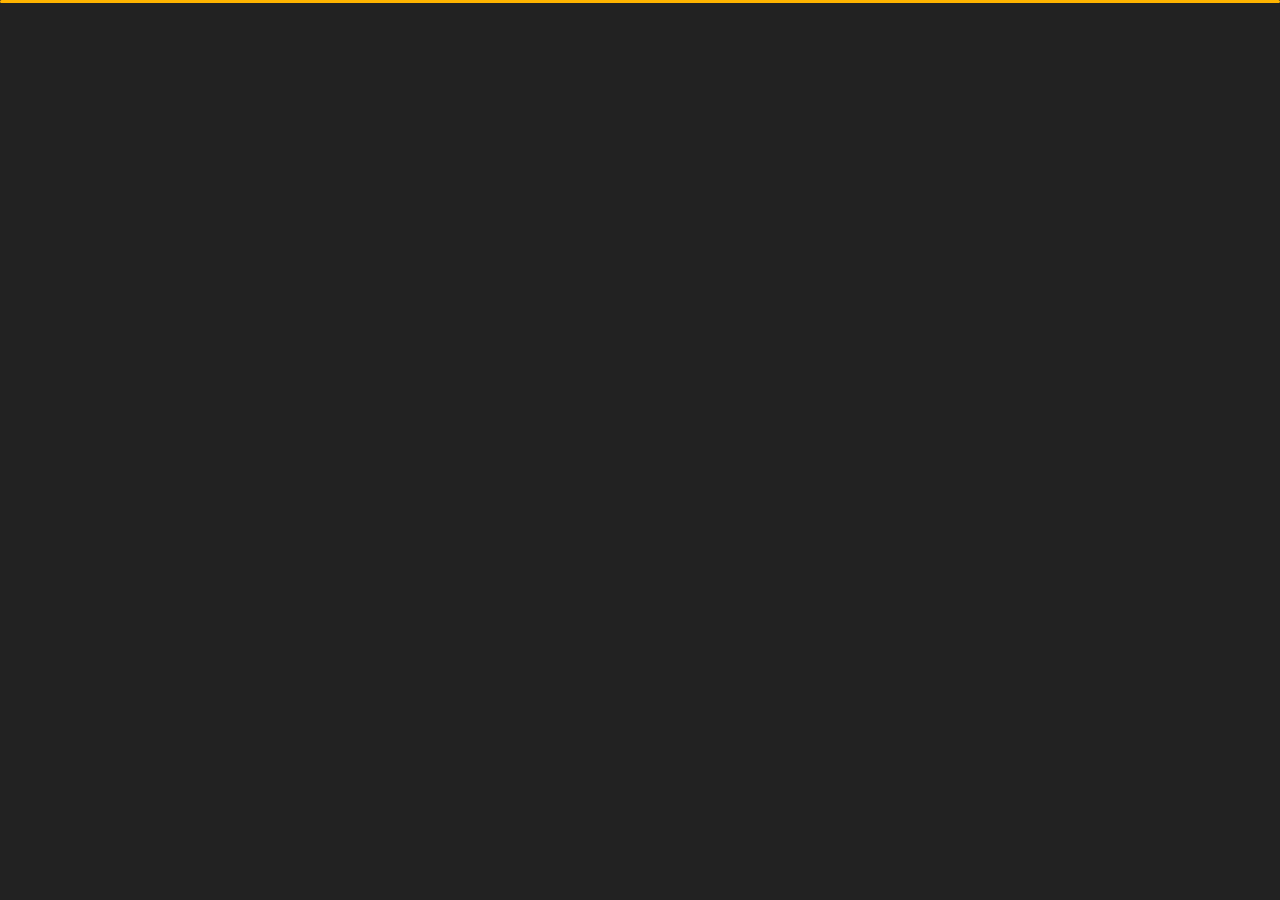
<file: index.html>
﻿<!DOCTYPE html>
<html lang="en">


<head>
    <meta charset="utf-8">
    <title>_tiendungg__</title>
    <meta name="viewport" content="width=device-width, initial-scale=1">

    <!-- Template Google Fonts -->
    <link href="https://fonts.googleapis.com/css?family=Poppins:400,400i,500,500i,600,600i,700,700i,800,800i,900,900i" rel="stylesheet">
    <link href="https://fonts.googleapis.com/css?family=Open+Sans:300,400,400i,600,600i,700" rel="stylesheet">

    <!-- Template CSS Files -->
    <link href="css/bootstrap.min.css" rel="stylesheet">
    <link href="css/preloader.min.css" rel="stylesheet">
    <link href="css/circle.css" rel="stylesheet">
    <link href="css/font-awesome.min.css" rel="stylesheet">
    <link href="css/fm.revealator.jquery.min.css" rel="stylesheet">
    <link href="css/style.css" rel="stylesheet">

    <!-- CSS Skin File -->
    <link href="css/skins/yellow.css" rel="stylesheet">

    <!-- Live Style Switcher - demo only -->
    <link rel="alternate stylesheet" type="text/css" title="blue" href="css/skins/blue.css" />
    <link rel="alternate stylesheet" type="text/css" title="green" href="css/skins/green.css" />
    <link rel="alternate stylesheet" type="text/css" title="yellow" href="css/skins/yellow.css" />
    <link rel="alternate stylesheet" type="text/css" title="blueviolet" href="css/skins/blueviolet.css" />
    <link rel="alternate stylesheet" type="text/css" title="goldenrod" href="css/skins/goldenrod.css" />
    <link rel="alternate stylesheet" type="text/css" title="magenta" href="css/skins/magenta.css" />
    <link rel="alternate stylesheet" type="text/css" title="orange" href="css/skins/orange.css" />
    <link rel="alternate stylesheet" type="text/css" title="purple" href="css/skins/purple.css" />
    <link rel="alternate stylesheet" type="text/css" title="red" href="css/skins/red.css" />
    <link rel="alternate stylesheet" type="text/css" title="yellowgreen" href="css/skins/yellowgreen.css" />
    <link rel="stylesheet" type="text/css" href="css/styleswitcher.css" />

    <!-- Modernizr JS File -->
    <script src="js/modernizr.custom.js"></script>
</head>

<body class="home">
<!-- Live Style Switcher Starts - demo only -->
<div id="switcher" class="">
    <div class="content-switcher">
        <h4>STYLE SWITCHER</h4>
        <ul>
            <li>
                <a href="#" onclick="setActiveStyleSheet('purple');" title="purple" class="color"><img src="img/styleswitcher/purple.png" alt="purple"/></a>
            </li>
            <li>
                <a href="#" onclick="setActiveStyleSheet('red');" title="red" class="color"><img src="img/styleswitcher/red.png" alt="red"/></a>
            </li>
            <li>
                <a href="#" onclick="setActiveStyleSheet('blueviolet');" title="blueviolet" class="color"><img src="img/styleswitcher/blueviolet.png" alt="blueviolet"/></a>
            </li>
            <li>
                <a href="#" onclick="setActiveStyleSheet('blue');" title="blue" class="color"><img src="img/styleswitcher/blue.png" alt="blue"/></a>
            </li>
            <li>
                <a href="#" onclick="setActiveStyleSheet('goldenrod');" title="goldenrod" class="color"><img src="img/styleswitcher/goldenrod.png" alt="goldenrod"/></a>
            </li>
            <li>
                <a href="#" onclick="setActiveStyleSheet('magenta');" title="magenta" class="color"><img src="img/styleswitcher/magenta.png" alt="magenta"/></a>
            </li>
            <li>
                <a href="#" onclick="setActiveStyleSheet('yellowgreen');" title="yellowgreen" class="color"><img src="img/styleswitcher/yellowgreen.png" alt="yellowgreen"/></a>
            </li>
            <li>
                <a href="#" onclick="setActiveStyleSheet('orange');" title="orange" class="color"><img src="img/styleswitcher/orange.png" alt="orange"/></a>
            </li>
            <li>
                <a href="#" onclick="setActiveStyleSheet('green');" title="green" class="color"><img src="img/styleswitcher/green.png" alt="green"/></a>
            </li>
            <li>
                <a href="#" onclick="setActiveStyleSheet('yellow');" title="yellow" class="color"><img src="img/styleswitcher/yellow.png" alt="yellow"/></a>
            </li>
        </ul>
           <div id="hideSwitcher">&times;</div>
    </div>
</div>
<div id="showSwitcher" class="styleSecondColor"><i class="fa fa-cog fa-spin"></i></div>
<!-- Live Style Switcher Ends - demo only -->
<!-- Header Starts -->
<header class="header" id="navbar-collapse-toggle">
    <!-- Fixed Navigation Starts -->
    <ul class="icon-menu d-none d-lg-block revealator-slideup revealator-once revealator-delay1">
        <li class="icon-box active">
            <i class="fa fa-home"></i>
            <a href="index.html">
                <h2>Home</h2>
            </a>
        </li>
        <li class="icon-box">
            <i class="fa fa-user"></i>
            <a href="information.html">
                <h2>Information</h2>
            </a>
        </li>
        <li class="icon-box">
            <i class="fa fa-briefcase"></i>
            <a href="showcase.html">
                <h2>Showcase</h2>
            </a>
        </li>
        <li class="icon-box">
            <i class="fa fa-envelope-open"></i>
            <a href="contact.html">
                <h2>Contact</h2>
            </a>
        </li>
        <li class="icon-box">
            <i class="fa fa-comments"></i>
            <a href="blog.html">
                <h2>Blog</h2>
            </a>
        </li>
    </ul>
    <!-- Fixed Navigation Ends -->
    <!-- Mobile Menu Starts -->
    <nav role="navigation" class="d-block d-lg-none">
        <div id="menuToggle">
            <input type="checkbox" />
            <span></span>
            <span></span>
            <span></span>
            <ul class="list-unstyled" id="menu">
                <li class="active"><a href="index.html"><i class="fa fa-home"></i><span>Home</span></a></li>
                <li><a href="information.html"><i class="fa fa-user"></i><span>Information</span></a></li>
                <li><a href="showcase.html"><i class="fa fa-folder-open"></i><span>Showcase</span></a></li>
                <li><a href="contact.html"><i class="fa fa-envelope-open"></i><span>Contact</span></a></li>
                <li><a href="blog.html"><i class="fa fa-comments"></i><span>Blog</span></a></li>
            </ul>
        </div>
    </nav>
    <!-- Mobile Menu Ends -->
</header>
<!-- Header Ends -->
<!-- Main Content Starts -->
<section class="container-fluid main-container container-home p-0 revealator-slideup revealator-once revealator-delay1">
    <div class="color-block d-none d-lg-block"></div>
    <div class="row home-details-container align-items-center">
        <div class="col-lg-4 bg position-fixed d-none d-lg-block"></div>
        <div class="col-12 col-lg-8 offset-lg-4 home-details text-left text-sm-center text-lg-left">
            <div>
                <img src="img/img-mobile.jpg" class="img-fluid main-img-mobile d-none d-sm-block d-lg-none" alt="my picture" />
                <h6 class="text-uppercase open-sans-font mb-0 d-block d-sm-none d-lg-block">hi there !</h6>
                <h1 class="text-uppercase poppins-font"><span>I'm</span> Ngo Tien Dung</h1>
                <p class="open-sans-font">"Hi!!!"</p>
                <a href="information.html" class="btn btn-about">more about me</a>
            </div>
        </div>
    </div>
</section>
<!-- Main Content Ends -->

<!-- Template JS Files -->
<script src="js/jquery-3.5.0.min.js"></script>
<script src="js/styleswitcher.js"></script>
<script src="js/preloader.min.js"></script>
<script src="js/fm.revealator.jquery.min.js"></script>
<script src="js/imagesloaded.pkgd.min.js"></script>
<script src="js/masonry.pkgd.min.js"></script>
<script src="js/classie.js"></script>
<script src="js/cbpGridGallery.js"></script>
<script src="js/jquery.hoverdir.js"></script>
<script src="js/popper.min.js"></script>
<script src="js/bootstrap.js"></script>
<script src="js/custom.js"></script>

</body>

</html>
</file>
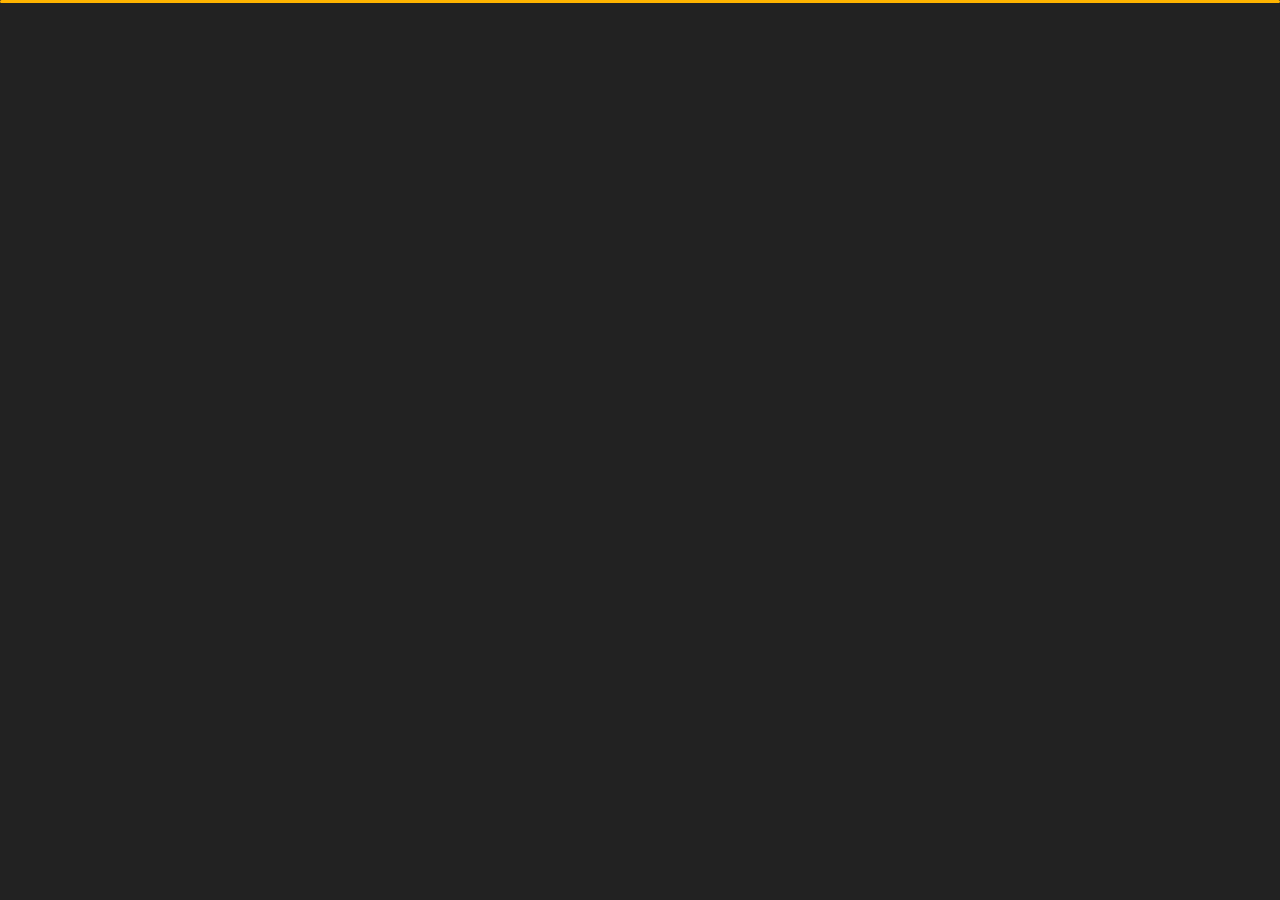
<file: contact.html>
<!DOCTYPE html>
<html lang="en">


<head>
    <meta charset="utf-8">
    <title>Contact</title>
    <meta name="viewport" content="width=device-width, initial-scale=1">

    <!-- Template Google Fonts -->
    <link href="https://fonts.googleapis.com/css?family=Poppins:400,400i,500,500i,600,600i,700,700i,800,800i,900,900i" rel="stylesheet">
    <link href="https://fonts.googleapis.com/css?family=Open+Sans:300,400,400i,600,600i,700" rel="stylesheet">

    <!-- Template CSS Files -->
    <link href="css/bootstrap.min.css" rel="stylesheet">
    <link href="css/preloader.min.css" rel="stylesheet">
    <link href="css/circle.css" rel="stylesheet">
    <link href="css/font-awesome.min.css" rel="stylesheet">
    <link href="css/fm.revealator.jquery.min.css" rel="stylesheet">
    <link href="css/style.css" rel="stylesheet">

    <!-- CSS Skin File -->
    <link href="css/skins/yellow.css" rel="stylesheet">

    <!-- Live Style Switcher - demo only -->
    <link rel="alternate stylesheet" type="text/css" title="blue" href="css/skins/blue.css" />
    <link rel="alternate stylesheet" type="text/css" title="green" href="css/skins/green.css" />
    <link rel="alternate stylesheet" type="text/css" title="yellow" href="css/skins/yellow.css" />
    <link rel="alternate stylesheet" type="text/css" title="blueviolet" href="css/skins/blueviolet.css" />
    <link rel="alternate stylesheet" type="text/css" title="goldenrod" href="css/skins/goldenrod.css" />
    <link rel="alternate stylesheet" type="text/css" title="magenta" href="css/skins/magenta.css" />
    <link rel="alternate stylesheet" type="text/css" title="orange" href="css/skins/orange.css" />
    <link rel="alternate stylesheet" type="text/css" title="purple" href="css/skins/purple.css" />
    <link rel="alternate stylesheet" type="text/css" title="red" href="css/skins/red.css" />
    <link rel="alternate stylesheet" type="text/css" title="yellowgreen" href="css/skins/yellowgreen.css" />
    <link rel="stylesheet" type="text/css" href="css/styleswitcher.css" />

    <!-- Modernizr JS File -->
    <script src="js/modernizr.custom.js"></script>
</head>

<body class="contact">
<!-- Live Style Switcher Starts - demo only -->
<div id="switcher" class="">
    <div class="content-switcher">
        <h4>STYLE SWITCHER</h4>
        <ul>
            <li>
                <a href="#" onclick="setActiveStyleSheet('purple');" title="purple" class="color"><img src="img/styleswitcher/purple.png" alt="purple"/></a>
            </li>
            <li>
                <a href="#" onclick="setActiveStyleSheet('red');" title="red" class="color"><img src="img/styleswitcher/red.png" alt="red"/></a>
            </li>
            <li>
                <a href="#" onclick="setActiveStyleSheet('blueviolet');" title="blueviolet" class="color"><img src="img/styleswitcher/blueviolet.png" alt="blueviolet"/></a>
            </li>
            <li>
                <a href="#" onclick="setActiveStyleSheet('blue');" title="blue" class="color"><img src="img/styleswitcher/blue.png" alt="blue"/></a>
            </li>
            <li>
                <a href="#" onclick="setActiveStyleSheet('goldenrod');" title="goldenrod" class="color"><img src="img/styleswitcher/goldenrod.png" alt="goldenrod"/></a>
            </li>
            <li>
                <a href="#" onclick="setActiveStyleSheet('magenta');" title="magenta" class="color"><img src="img/styleswitcher/magenta.png" alt="magenta"/></a>
            </li>
            <li>
                <a href="#" onclick="setActiveStyleSheet('yellowgreen');" title="yellowgreen" class="color"><img src="img/styleswitcher/yellowgreen.png" alt="yellowgreen"/></a>
            </li>
            <li>
                <a href="#" onclick="setActiveStyleSheet('orange');" title="orange" class="color"><img src="img/styleswitcher/orange.png" alt="orange"/></a>
            </li>
            <li>
                <a href="#" onclick="setActiveStyleSheet('green');" title="green" class="color"><img src="img/styleswitcher/green.png" alt="green"/></a>
            </li>
            <li>
                <a href="#" onclick="setActiveStyleSheet('yellow');" title="yellow" class="color"><img src="img/styleswitcher/yellow.png" alt="yellow"/></a>
            </li>
        </ul>

        <div id="hideSwitcher">&times;</div>
    </div>
</div>
<div id="showSwitcher" class="styleSecondColor"><i class="fa fa-cog fa-spin"></i></div>
<!-- Live Style Switcher Ends - demo only -->
<!-- Header Starts -->
<header class="header" id="navbar-collapse-toggle">
    <!-- Fixed Navigation Starts -->
    <ul class="icon-menu d-none d-lg-block revealator-slideup revealator-once revealator-delay1">
        <li class="icon-box">
            <i class="fa fa-home"></i>
            <a href="index.html">
                <h2>Home</h2>
            </a>
        </li>
        <li class="icon-box">
            <i class="fa fa-user"></i>
            <a href="information.html">
                <h2>Information</h2>
            </a>
        </li>
        <li class="icon-box">
            <i class="fa fa-briefcase"></i>
            <a href="showcase.html">
                <h2>Showcase</h2>
            </a>
        </li>
        <li class="icon-box active">
            <i class="fa fa-envelope-open"></i>
            <a href="contact.html">
                <h2>Contact</h2>
            </a>
        </li>
        <li class="icon-box">
            <i class="fa fa-comments"></i>
            <a href="blog.html">
                <h2>Blog</h2>
            </a>
        </li>
    </ul>
    <!-- Fixed Navigation Ends -->
    <!-- Mobile Menu Starts -->
    <nav role="navigation" class="d-block d-lg-none">
        <div id="menuToggle">
            <input type="checkbox" />
            <span></span>
            <span></span>
            <span></span>
            <ul class="list-unstyled" id="menu">
                <li><a href="index.html"><i class="fa fa-home"></i><span>Home</span></a></li>
                <li><a href="information.html"><i class="fa fa-user"></i><span>Information</span></a></li>
                <li><a href="showcase.html"><i class="fa fa-folder-open"></i><span>Showcase</span></a></li>
                <li class="active"><a href="contact.html"><i class="fa fa-envelope-open"></i><span>Contact</span></a></li>
                <li><a href="blog.html"><i class="fa fa-comments"></i><span>Blog</span></a></li>
            </ul>
        </div>
    </nav>
    <!-- Mobile Menu Ends -->
</header>
<!-- Header Ends -->
<!-- Page Title Starts -->
<section class="title-section text-left text-sm-center revealator-slideup revealator-once revealator-delay1">
    <h1>get in <span>touch</span></h1>
    <span class="title-bg">contact</span>
</section>
<!-- Page Title Ends -->
<!-- Main Content Starts -->
<section class="main-content revealator-slideup revealator-once revealator-delay1">
    <div class="container">
        <div class="row">
            <!-- Left Side Starts -->
            <div class="col-12 col-lg-4">
                <h3 class="text-uppercase custom-title mb-0 ft-wt-600 pb-3">Don't be shy !</h3>
                <p class="open-sans-font mb-3">Feel free to get in touch with me. I am always open to discussing new projects, creative ideas or opportunities to be part of your visions.</p>
                <p class="open-sans-font custom-span-contact position-relative">
                    <i class="fa fa-envelope-open position-absolute"></i>
                    <span class="d-block">mail me</span>tiendung2000tn@gmail.com
                </p>
                <p class="open-sans-font custom-span-contact position-relative">
                    <i class="fa fa-phone-square position-absolute"></i>
                    <span class="d-block">call me</span>+84 98 178 9223
                </p>
                <ul class="social list-unstyled pt-1 mb-5">
                    <li class="facebook"><a title="Facebook" href="https://www.facebook.com/isnotdino"><i class="fa fa-facebook"></i></a>
                    </li>
                    <li class="twitter"><a title="Twitter" href="https://twitter.com/_onlykrist"><i class="fa fa-twitter"></i></a>
                    </li>
                    <li class="instagram"><a title="Instagram" href="https://www.instagram.com/_tiendungg__/"><i class="fa fa-instagram"></i></a>
                    </li>
                    <li class="github"><a title="Github" href="https://github.com/tiendung-2000"><i class="fa fa-github"></i></a>
                    </li>
                </ul>
            </div>
            <!-- Left Side Ends -->
            <!-- Contact Form Starts -->
            <div class="col-12 col-lg-8">
                <form class="contactform" method="post" action="http://slimhamdi.net/tunis/dark/php/process-form.php">
                    <div class="contactform">
                        <div class="row">
                            <div class="col-12 col-md-4">
                                <input type="text" name="name" placeholder="YOUR NAME">
                            </div>
                            <div class="col-12 col-md-4">
                                <input type="email" name="email" placeholder="YOUR EMAIL">
                            </div>
                            <div class="col-12 col-md-4">
                                <input type="text" name="subject" placeholder="YOUR SUBJECT">
                            </div>
                            <div class="col-12">
                                <textarea name="message" placeholder="YOUR MESSAGE"></textarea>
                                <button type="submit" class="btn btn-contact">Send Message</button>
                            </div>
                            <div class="col-12 form-message">
                                <span class="output_message text-center font-weight-600 text-uppercase"></span>
                            </div>
                        </div>
                    </div>
                </form>
            </div>
            <!-- Contact Form Ends -->
        </div>
    </div>

</section>
<!-- Template JS Files -->
<script src="js/jquery-3.5.0.min.js"></script>
<script src="js/styleswitcher.js"></script>
<script src="js/preloader.min.js"></script>
<script src="js/fm.revealator.jquery.min.js"></script>
<script src="js/imagesloaded.pkgd.min.js"></script>
<script src="js/masonry.pkgd.min.js"></script>
<script src="js/classie.js"></script>
<script src="js/cbpGridGallery.js"></script>
<script src="js/jquery.hoverdir.js"></script>
<script src="js/popper.min.js"></script>
<script src="js/bootstrap.js"></script>
<script src="js/custom.js"></script>

</body>


</html>
</file>
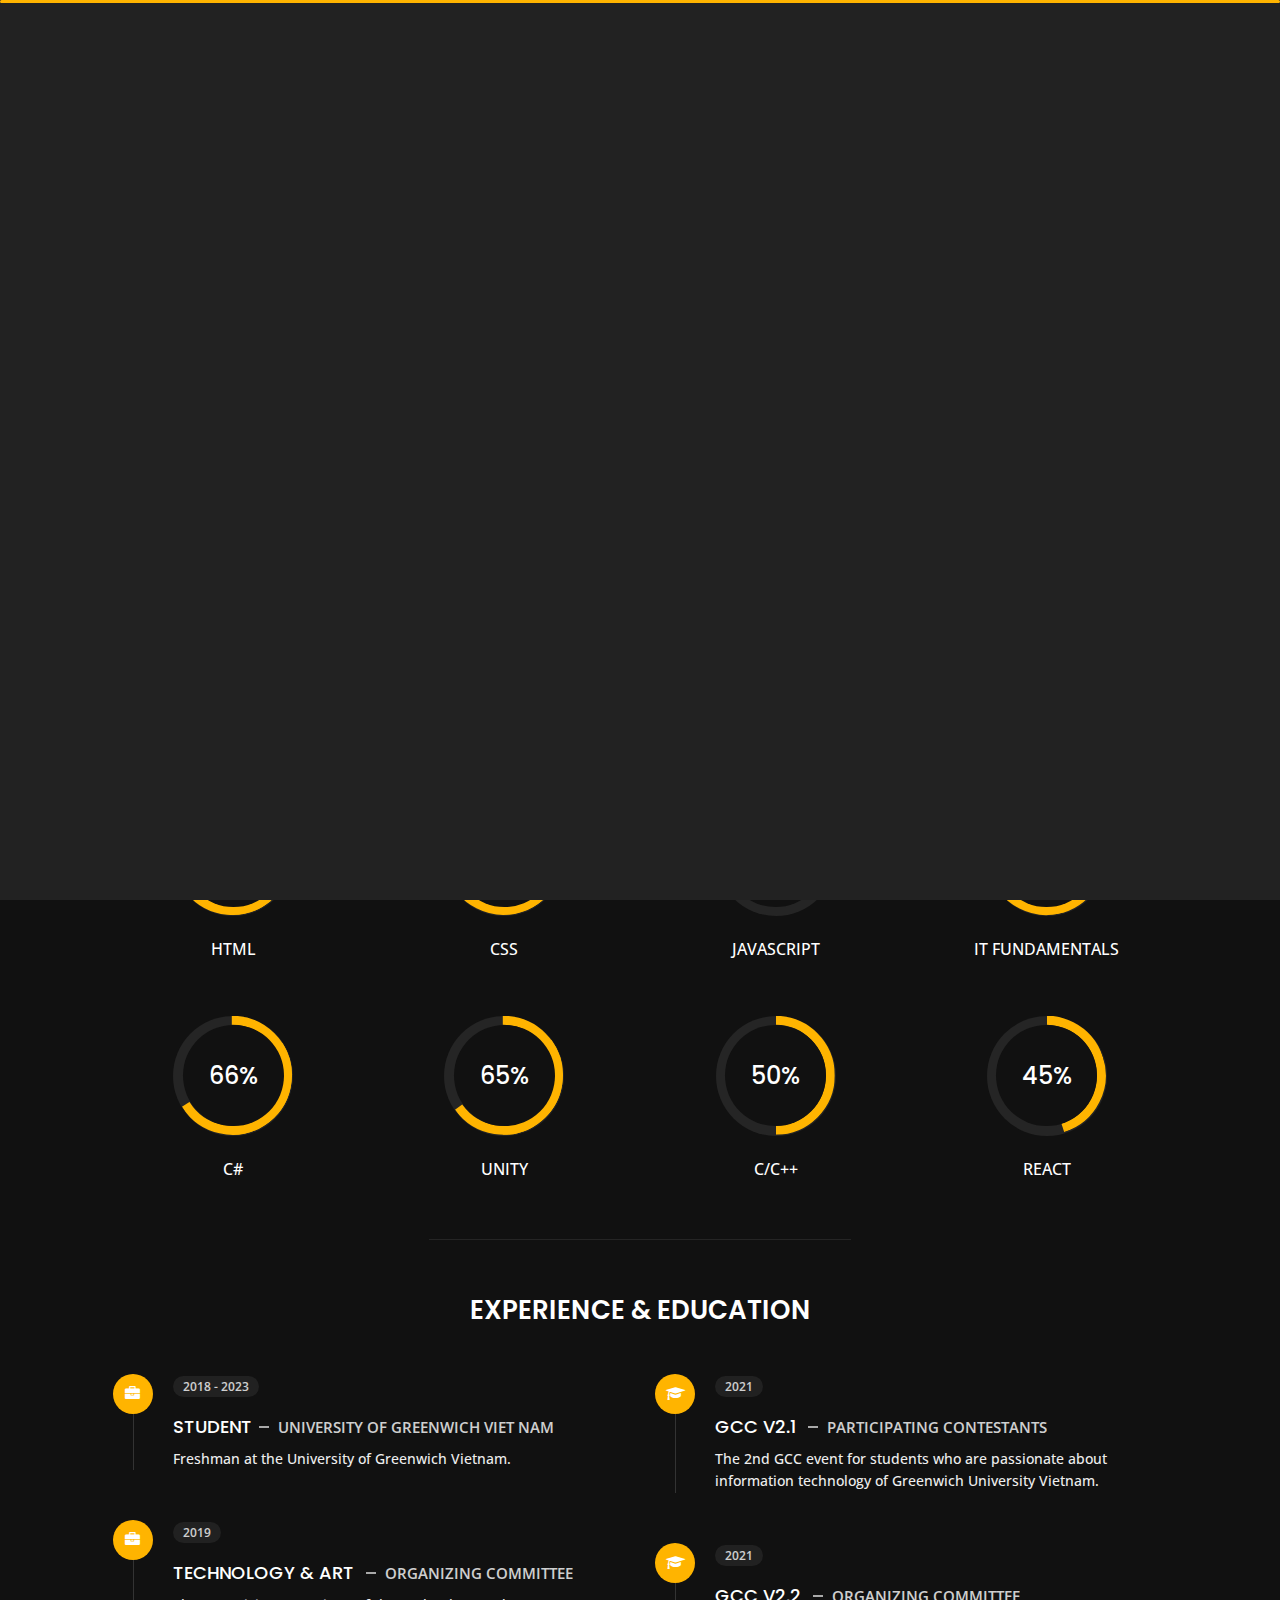
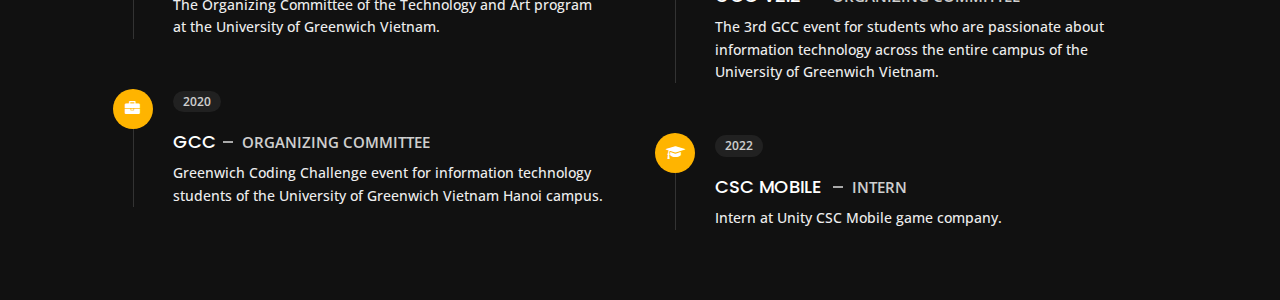
<file: information.html>
<!DOCTYPE html>
<html lang="en">


<head>
    <meta charset="utf-8">
    <title>Information</title>
    <meta name="viewport" content="width=device-width, initial-scale=1">

    <!-- Template Google Fonts -->
    <link href="https://fonts.googleapis.com/css?family=Poppins:400,400i,500,500i,600,600i,700,700i,800,800i,900,900i" rel="stylesheet">
    <link href="https://fonts.googleapis.com/css?family=Open+Sans:300,400,400i,600,600i,700" rel="stylesheet">

    <!-- Template CSS Files -->
    <link href="css/bootstrap.min.css" rel="stylesheet">
    <link href="css/preloader.min.css" rel="stylesheet">
    <link href="css/circle.css" rel="stylesheet">
    <link href="css/font-awesome.min.css" rel="stylesheet">
    <link href="css/fm.revealator.jquery.min.css" rel="stylesheet">
    <link href="css/style.css" rel="stylesheet">

    <!-- CSS Skin File -->
    <link href="css/skins/yellow.css" rel="stylesheet">

    <!-- Live Style Switcher - demo only -->
    <link rel="alternate stylesheet" type="text/css" title="blue" href="css/skins/blue.css" />
    <link rel="alternate stylesheet" type="text/css" title="green" href="css/skins/green.css" />
    <link rel="alternate stylesheet" type="text/css" title="yellow" href="css/skins/yellow.css" />
    <link rel="alternate stylesheet" type="text/css" title="blueviolet" href="css/skins/blueviolet.css" />
    <link rel="alternate stylesheet" type="text/css" title="goldenrod" href="css/skins/goldenrod.css" />
    <link rel="alternate stylesheet" type="text/css" title="magenta" href="css/skins/magenta.css" />
    <link rel="alternate stylesheet" type="text/css" title="orange" href="css/skins/orange.css" />
    <link rel="alternate stylesheet" type="text/css" title="purple" href="css/skins/purple.css" />
    <link rel="alternate stylesheet" type="text/css" title="red" href="css/skins/red.css" />
    <link rel="alternate stylesheet" type="text/css" title="yellowgreen" href="css/skins/yellowgreen.css" />
    <link rel="stylesheet" type="text/css" href="css/styleswitcher.css" />

    <!-- Modernizr JS File -->
    <script src="js/modernizr.custom.js"></script>
</head>

<body class="about">
<!-- Live Style Switcher Starts - demo only -->
<div id="switcher" class="">
    <div class="content-switcher">
        <h4>STYLE SWITCHER</h4>
        <ul>
            <li>
                <a href="#" onclick="setActiveStyleSheet('purple');" title="purple" class="color"><img src="img/styleswitcher/purple.png" alt="purple"/></a>
            </li>
            <li>
                <a href="#" onclick="setActiveStyleSheet('red');" title="red" class="color"><img src="img/styleswitcher/red.png" alt="red"/></a>
            </li>
            <li>
                <a href="#" onclick="setActiveStyleSheet('blueviolet');" title="blueviolet" class="color"><img src="img/styleswitcher/blueviolet.png" alt="blueviolet"/></a>
            </li>
            <li>
                <a href="#" onclick="setActiveStyleSheet('blue');" title="blue" class="color"><img src="img/styleswitcher/blue.png" alt="blue"/></a>
            </li>
            <li>
                <a href="#" onclick="setActiveStyleSheet('goldenrod');" title="goldenrod" class="color"><img src="img/styleswitcher/goldenrod.png" alt="goldenrod"/></a>
            </li>
            <li>
                <a href="#" onclick="setActiveStyleSheet('magenta');" title="magenta" class="color"><img src="img/styleswitcher/magenta.png" alt="magenta"/></a>
            </li>
            <li>
                <a href="#" onclick="setActiveStyleSheet('yellowgreen');" title="yellowgreen" class="color"><img src="img/styleswitcher/yellowgreen.png" alt="yellowgreen"/></a>
            </li>
            <li>
                <a href="#" onclick="setActiveStyleSheet('orange');" title="orange" class="color"><img src="img/styleswitcher/orange.png" alt="orange"/></a>
            </li>
            <li>
                <a href="#" onclick="setActiveStyleSheet('green');" title="green" class="color"><img src="img/styleswitcher/green.png" alt="green"/></a>
            </li>
            <li>
                <a href="#" onclick="setActiveStyleSheet('yellow');" title="yellow" class="color"><img src="img/styleswitcher/yellow.png" alt="yellow"/></a>
            </li>
        </ul>

        <div id="hideSwitcher">&times;</div>
    </div>

</div>
<div id="showSwitcher" class="styleSecondColor"><i class="fa fa-cog fa-spin"></i></div>
<!-- Live Style Switcher Ends - demo only -->
<!-- Header Starts -->
<header class="header" id="navbar-collapse-toggle">
    <!-- Fixed Navigation Starts -->
    <ul class="icon-menu d-none d-lg-block revealator-slideup revealator-once revealator-delay1">
        <li class="icon-box">
            <i class="fa fa-home"></i>
            <a href="index.html">
                <h2>Home</h2>
            </a>
        </li>
        <li class="icon-box active">
            <i class="fa fa-user"></i>
            <a href="information.html">
                <h2>Information</h2>
            </a>
        </li>
        <li class="icon-box">
            <i class="fa fa-briefcase"></i>
            <a href="showcase.html">
                <h2>Showcase</h2>
            </a>
        </li>
        <li class="icon-box">
            <i class="fa fa-envelope-open"></i>
            <a href="contact.html">
                <h2>Contact</h2>
            </a>
        </li>
        <li class="icon-box">
            <i class="fa fa-comments"></i>
            <a href="blog.html">
                <h2>Blog</h2>
            </a>
        </li>
    </ul>
    <!-- Fixed Navigation Ends -->
    <!-- Mobile Menu Starts -->
    <nav role="navigation" class="d-block d-lg-none">
        <div id="menuToggle">
            <input type="checkbox" />
            <span></span>
            <span></span>
            <span></span>
            <ul class="list-unstyled" id="menu">
                <li><a href="index.html"><i class="fa fa-home"></i><span>Home</span></a></li>
                <li class="active"><a href="information.html"><i class="fa fa-user"></i><span>About</span></a></li>
                <li><a href="showcase.html"><i class="fa fa-folder-open"></i><span>Showcase</span></a></li>
                <li><a href="contact.html"><i class="fa fa-envelope-open"></i><span>Contact</span></a></li>
                <li><a href="blog.html"><i class="fa fa-comments"></i><span>Blog</span></a></li>
            </ul>
        </div>
    </nav>
    <!-- Mobile Menu Ends -->
</header>
<!-- Header Ends -->
<!-- Page Title Starts -->
<section class="title-section text-left text-sm-center revealator-slideup revealator-once revealator-delay1">
    <h1>ABOUT <span>ME</span></h1>
    <span class="title-bg">Resume</span>
</section>
<!-- Page Title Ends -->
<!-- Main Content Starts -->
<section class="main-content revealator-slideup revealator-once revealator-delay1">
    <div class="container">
        <div class="row">
            <!-- Personal Info Starts -->
            <div class="col-12 col-lg-5 col-xl-6">
                <div class="row">
                    <div class="col-12">
                        <h3 class="text-uppercase custom-title mb-0 ft-wt-600">personal infos</h3>
                    </div>
                    <div class="col-12 d-block d-sm-none">
                        <img src="img/img-mobile.jpg" class="img-fluid main-img-mobile" alt="my picture" />
                    </div>
                    <div class="col-6">
                        <ul class="about-list list-unstyled open-sans-font">
                            <li> <span class="title">first name :</span> <span class="value d-block d-sm-inline-block d-lg-block d-xl-inline-block">Ngo</span> </li>
                            <li> <span class="title">last name :</span> <span class="value d-block d-sm-inline-block d-lg-block d-xl-inline-block">Tien Dung</span> </li>
                            <li> <span class="title">Age :</span> <span class="value d-block d-sm-inline-block d-lg-block d-xl-inline-block">21 Years</span> </li>
                            <li> <span class="title">Nationality :</span> <span class="value d-block d-sm-inline-block d-lg-block d-xl-inline-block">Vietnamese</span> </li>
                            <li> <span class="title">Freelance :</span> <span class="value d-block d-sm-inline-block d-lg-block d-xl-inline-block">Unavailable</span> </li>
                        </ul>
                    </div>
                    <div class="col-6">
                        <ul class="about-list list-unstyled open-sans-font">
                            <li> <span class="title">Address :</span> <span class="value d-block d-sm-inline-block d-lg-block d-xl-inline-block">Hanoi</span> </li>
                            <li> <span class="title">Phone :</span> <span class="value d-block d-sm-inline-block d-lg-block d-xl-inline-block">+84981789223</span> </li>
                            <li> <span class="title">Email :</span> <span class="value d-block d-sm-inline-block d-lg-block d-xl-inline-block">tiendung2000tn@gmail.com</span> </li>
                            <li> <span class="title">Facebook :</span> <span class="value d-block d-sm-inline-block d-lg-block d-xl-inline-block">isnotdino</span> </li>
                            <li> <span class="title">Languages :</span> <span class="value d-block d-sm-inline-block d-lg-block d-xl-inline-block">Vietnamese, English</span> </li>
                        </ul>
                    </div>
                    <div class="col-12 mt-3">
                        <a href="information.html" class="btn btn-download">Download CV</a>
                    </div>
                </div>
            </div>
            <!-- Personal Info Ends -->
            <!-- Boxes Starts -->
            <div class="col-12 col-lg-7 col-xl-6 mt-5 mt-lg-0">
                <div class="row">
                    <div class="col-6">
                        <div class="box-stats with-margin">
                            <h3 class="poppins-font position-relative">4</h3>
                            <p class="open-sans-font m-0 position-relative text-uppercase">years<span class="d-block"> University of Greenwich</span></p>
                        </div>
                    </div>
                    <div class="col-6">
                        <div class="box-stats with-margin">
                            <h3 class="poppins-font position-relative">15</h3>
                            <p class="open-sans-font m-0 position-relative text-uppercase">completed <span class="d-block">projects</span></p>
                        </div>
                    </div>
                    <div class="col-6">
                        <div class="box-stats">
                            <h3 class="poppins-font position-relative">4</h3>
                            <p class="open-sans-font m-0 position-relative text-uppercase">Happy<span class="d-block">customers</span></p>
                        </div>
                    </div>
                    <div class="col-6">
                        <div class="box-stats">
                            <h3 class="poppins-font position-relative">2</h3>
                            <p class="open-sans-font m-0 position-relative text-uppercase">awards <span class="d-block">won</span></p>
                        </div>
                    </div>
                </div>
            </div>
            <!-- Boxes Ends -->
        </div>
        <hr class="separator">
        <!-- Skills Starts -->
        <div class="row">
            <div class="col-12">
                <h3 class="text-uppercase pb-4 pb-sm-5 mb-3 mb-sm-0 text-left text-sm-center custom-title ft-wt-600">My Skills</h3>
            </div>

            

            <div class="col-6 col-md-3 mb-3 mb-sm-5">
                <div class="c100 p89">
                    <span>89%</span>
                    <div class="slice">
                        <div class="bar"></div>
                        <div class="fill"></div>
                    </div>
                </div>
                <h6 class="text-uppercase open-sans-font text-center mt-2 mt-sm-4">HTML</h6>
            </div>

            <div class="col-6 col-md-3 mb-3 mb-sm-5">
                <div class="c100 p70">
                    <span>70%</span>
                    <div class="slice">
                        <div class="bar"></div>
                        <div class="fill"></div>
                    </div>
                </div>
                <h6 class="text-uppercase open-sans-font text-center mt-2 mt-sm-4">css</h6>
            </div>

            <div class="col-6 col-md-3 mb-3 mb-sm-5">
                <div class="c100 p25">
                    <span>25%</span>
                    <div class="slice">
                        <div class="bar"></div>
                        <div class="fill"></div>
                    </div>
                </div>
                <h6 class="text-uppercase open-sans-font text-center mt-2 mt-sm-4">Javascript</h6>
            </div>

            <div class="col-6 col-md-3 mb-3 mb-sm-5">
                <div class="c100 p95">
                    <span>95%</span>
                    <div class="slice">
                        <div class="bar"></div>
                        <div class="fill"></div>
                    </div>
                </div>
                <h6 class="text-uppercase open-sans-font text-center mt-2 mt-sm-4">IT Fundamentals</h6>
            </div>

            <div class="col-6 col-md-3 mb-3 mb-sm-5">
                <div class="c100 p66">
                    <span>66%</span>
                    <div class="slice">
                        <div class="bar"></div>
                        <div class="fill"></div>
                    </div>
                </div>
                <h6 class="text-uppercase open-sans-font text-center mt-2 mt-sm-4">C#</h6>
            </div>

            <div class="col-6 col-md-3 mb-3 mb-sm-5">
                <div class="c100 p65">
                    <span>65%</span>
                    <div class="slice">
                        <div class="bar"></div>
                        <div class="fill"></div>
                    </div>
                </div>
                <h6 class="text-uppercase open-sans-font text-center mt-2 mt-sm-4">Unity</h6>
            </div>

            <div class="col-6 col-md-3 mb-3 mb-sm-5">
                <div class="c100 p50">
                    <span>50%</span>
                    <div class="slice">
                        <div class="bar"></div>
                        <div class="fill"></div>
                    </div>
                </div>
                <h6 class="text-uppercase open-sans-font text-center mt-2 mt-sm-4">C/C++</h6>
            </div>

            <div class="col-6 col-md-3 mb-3 mb-sm-5">
                <div class="c100 p45">
                    <span>45%</span>
                    <div class="slice">
                        <div class="bar"></div>
                        <div class="fill"></div>
                    </div>
                </div>
                <h6 class="text-uppercase open-sans-font text-center mt-2 mt-sm-4">react</h6>
            </div>

        </div>
        <!-- Skills Ends -->
        <hr class="separator mt-1">
        <!-- Experience & Education Starts -->
        <div class="row">
            <div class="col-12">
                <h3 class="text-uppercase pb-5 mb-0 text-left text-sm-center custom-title ft-wt-600">Experience <span>&</span> Education</h3>
            </div>
            <div class="col-lg-6 m-15px-tb">
                <div class="resume-box">
                    <ul>
                        <li>
                            <div class="icon">
                                <i class="fa fa-briefcase"></i>
                            </div>
                            <span class="time open-sans-font text-uppercase">2018 - 2023</span>
                            <h5 class="poppins-font text-uppercase">Student<span class="place open-sans-font">University of Greenwich Viet Nam</span></h5>
                            <p class="open-sans-font">Freshman at the University of Greenwich Vietnam.</p>
                        </li>
                        <li>
                            <div class="icon">
                                <i class="fa fa-briefcase"></i>
                            </div>
                            <span class="time open-sans-font text-uppercase">2019</span>
                            <h5 class="poppins-font text-uppercase">TECHNOLOGY & ART <span class="place open-sans-font">Organizing Committee</span></h5>
                            <p class="open-sans-font">The Organizing Committee of the Technology and Art program at the University of Greenwich Vietnam.</p>
                        </li>
                        <li>
                            <div class="icon">
                                <i class="fa fa-briefcase"></i>
                            </div>
                            <span class="time open-sans-font text-uppercase">2020</span>
                            <h5 class="poppins-font text-uppercase">GCC<span class="place open-sans-font">Organizing Committee</span></h5>
                            <p class="open-sans-font">Greenwich Coding Challenge event for information technology students of the University of Greenwich Vietnam Hanoi campus.</p>
                        </li>
                    </ul>
                </div>
            </div>
            <div class="col-lg-6 m-15px-tb">
                <div class="resume-box">
                    <ul>
                        <li>
                            <div class="icon">
                                <i class="fa fa-graduation-cap"></i>
                            </div>
                            <span class="time open-sans-font text-uppercase">2021</span>
                            <h5 class="poppins-font text-uppercase">GCC V2.1 <span class="place open-sans-font">Participating Contestants</span></h5>
                            <p class="open-sans-font">The 2nd GCC event for students who are passionate about information technology of Greenwich University Vietnam.</p>
                        </li>
                        <li>
                            <div class="icon">
                                <i class="fa fa-graduation-cap"></i>
                            </div>
                            <span class="time open-sans-font text-uppercase">2021</span>
                            <h5 class="poppins-font text-uppercase">GCC V2.2 <span class="place open-sans-font">Organizing Committee</span></h5>
                            <p class="open-sans-font">The 3rd GCC event for students who are passionate about information technology across the entire campus of the University of Greenwich Vietnam.</p>
                        </li>
                        <li>
                            <div class="icon">
                                <i class="fa fa-graduation-cap"></i>
                            </div>
                            <span class="time open-sans-font text-uppercase">2022</span>
                            <h5 class="poppins-font text-uppercase">CSC Mobile <span class="place open-sans-font">Intern</span></h5>
                            <p class="open-sans-font">Intern at Unity CSC Mobile game company.</p>
                        </li>
                    </ul>
                </div>
            </div>
        </div>
        <!-- Experience & Education Ends -->
    </div>
</section>
<!-- Main Content Ends -->

<!-- Template JS Files -->
<script src="js/jquery-3.5.0.min.js"></script>
<script src="js/styleswitcher.js"></script>
<script src="js/preloader.min.js"></script>
<script src="js/fm.revealator.jquery.min.js"></script>
<script src="js/imagesloaded.pkgd.min.js"></script>
<script src="js/masonry.pkgd.min.js"></script>
<script src="js/classie.js"></script>
<script src="js/cbpGridGallery.js"></script>
<script src="js/jquery.hoverdir.js"></script>
<script src="js/popper.min.js"></script>
<script src="js/bootstrap.js"></script>
<script src="js/custom.js"></script>

</body>


</html>
</file>
<file: css/circle.css>
.rect-auto,
.c100.p51 .slice,
.c100.p52 .slice,
.c100.p53 .slice,
.c100.p54 .slice,
.c100.p55 .slice,
.c100.p56 .slice,
.c100.p57 .slice,
.c100.p58 .slice,
.c100.p59 .slice,
.c100.p60 .slice,
.c100.p61 .slice,
.c100.p62 .slice,
.c100.p63 .slice,
.c100.p64 .slice,
.c100.p65 .slice,
.c100.p66 .slice,
.c100.p67 .slice,
.c100.p68 .slice,
.c100.p69 .slice,
.c100.p70 .slice,
.c100.p71 .slice,
.c100.p72 .slice,
.c100.p73 .slice,
.c100.p74 .slice,
.c100.p75 .slice,
.c100.p76 .slice,
.c100.p77 .slice,
.c100.p78 .slice,
.c100.p79 .slice,
.c100.p80 .slice,
.c100.p81 .slice,
.c100.p82 .slice,
.c100.p83 .slice,
.c100.p84 .slice,
.c100.p85 .slice,
.c100.p86 .slice,
.c100.p87 .slice,
.c100.p88 .slice,
.c100.p89 .slice,
.c100.p90 .slice,
.c100.p91 .slice,
.c100.p92 .slice,
.c100.p93 .slice,
.c100.p94 .slice,
.c100.p95 .slice,
.c100.p96 .slice,
.c100.p97 .slice,
.c100.p98 .slice,
.c100.p99 .slice,
.c100.p100 .slice {
  clip: rect(auto, auto, auto, auto);
}
.pie,
.c100 .bar,
.c100.p51 .fill,
.c100.p52 .fill,
.c100.p53 .fill,
.c100.p54 .fill,
.c100.p55 .fill,
.c100.p56 .fill,
.c100.p57 .fill,
.c100.p58 .fill,
.c100.p59 .fill,
.c100.p60 .fill,
.c100.p61 .fill,
.c100.p62 .fill,
.c100.p63 .fill,
.c100.p64 .fill,
.c100.p65 .fill,
.c100.p66 .fill,
.c100.p67 .fill,
.c100.p68 .fill,
.c100.p69 .fill,
.c100.p70 .fill,
.c100.p71 .fill,
.c100.p72 .fill,
.c100.p73 .fill,
.c100.p74 .fill,
.c100.p75 .fill,
.c100.p76 .fill,
.c100.p77 .fill,
.c100.p78 .fill,
.c100.p79 .fill,
.c100.p80 .fill,
.c100.p81 .fill,
.c100.p82 .fill,
.c100.p83 .fill,
.c100.p84 .fill,
.c100.p85 .fill,
.c100.p86 .fill,
.c100.p87 .fill,
.c100.p88 .fill,
.c100.p89 .fill,
.c100.p90 .fill,
.c100.p91 .fill,
.c100.p92 .fill,
.c100.p93 .fill,
.c100.p94 .fill,
.c100.p95 .fill,
.c100.p96 .fill,
.c100.p97 .fill,
.c100.p98 .fill,
.c100.p99 .fill,
.c100.p100 .fill {
  position: absolute;
  border: 0.08em solid #307bbb;
  width: 0.84em;
  height: 0.84em;
  clip: rect(0em, 0.5em, 1em, 0em);
  border-radius: 50%;
  -webkit-transform: rotate(0deg);
  -moz-transform: rotate(0deg);
  -ms-transform: rotate(0deg);
  -o-transform: rotate(0deg);
  transform: rotate(0deg);
}
.pie-fill,
.c100.p51 .bar:after,
.c100.p51 .fill,
.c100.p52 .bar:after,
.c100.p52 .fill,
.c100.p53 .bar:after,
.c100.p53 .fill,
.c100.p54 .bar:after,
.c100.p54 .fill,
.c100.p55 .bar:after,
.c100.p55 .fill,
.c100.p56 .bar:after,
.c100.p56 .fill,
.c100.p57 .bar:after,
.c100.p57 .fill,
.c100.p58 .bar:after,
.c100.p58 .fill,
.c100.p59 .bar:after,
.c100.p59 .fill,
.c100.p60 .bar:after,
.c100.p60 .fill,
.c100.p61 .bar:after,
.c100.p61 .fill,
.c100.p62 .bar:after,
.c100.p62 .fill,
.c100.p63 .bar:after,
.c100.p63 .fill,
.c100.p64 .bar:after,
.c100.p64 .fill,
.c100.p65 .bar:after,
.c100.p65 .fill,
.c100.p66 .bar:after,
.c100.p66 .fill,
.c100.p67 .bar:after,
.c100.p67 .fill,
.c100.p68 .bar:after,
.c100.p68 .fill,
.c100.p69 .bar:after,
.c100.p69 .fill,
.c100.p70 .bar:after,
.c100.p70 .fill,
.c100.p71 .bar:after,
.c100.p71 .fill,
.c100.p72 .bar:after,
.c100.p72 .fill,
.c100.p73 .bar:after,
.c100.p73 .fill,
.c100.p74 .bar:after,
.c100.p74 .fill,
.c100.p75 .bar:after,
.c100.p75 .fill,
.c100.p76 .bar:after,
.c100.p76 .fill,
.c100.p77 .bar:after,
.c100.p77 .fill,
.c100.p78 .bar:after,
.c100.p78 .fill,
.c100.p79 .bar:after,
.c100.p79 .fill,
.c100.p80 .bar:after,
.c100.p80 .fill,
.c100.p81 .bar:after,
.c100.p81 .fill,
.c100.p82 .bar:after,
.c100.p82 .fill,
.c100.p83 .bar:after,
.c100.p83 .fill,
.c100.p84 .bar:after,
.c100.p84 .fill,
.c100.p85 .bar:after,
.c100.p85 .fill,
.c100.p86 .bar:after,
.c100.p86 .fill,
.c100.p87 .bar:after,
.c100.p87 .fill,
.c100.p88 .bar:after,
.c100.p88 .fill,
.c100.p89 .bar:after,
.c100.p89 .fill,
.c100.p90 .bar:after,
.c100.p90 .fill,
.c100.p91 .bar:after,
.c100.p91 .fill,
.c100.p92 .bar:after,
.c100.p92 .fill,
.c100.p93 .bar:after,
.c100.p93 .fill,
.c100.p94 .bar:after,
.c100.p94 .fill,
.c100.p95 .bar:after,
.c100.p95 .fill,
.c100.p96 .bar:after,
.c100.p96 .fill,
.c100.p97 .bar:after,
.c100.p97 .fill,
.c100.p98 .bar:after,
.c100.p98 .fill,
.c100.p99 .bar:after,
.c100.p99 .fill,
.c100.p100 .bar:after,
.c100.p100 .fill {
  -webkit-transform: rotate(180deg);
  -moz-transform: rotate(180deg);
  -ms-transform: rotate(180deg);
  -o-transform: rotate(180deg);
  transform: rotate(180deg);
}
.c100 {
  position: relative;
  font-size: 120px;
  width: 1em;
  height: 1em;
  border-radius: 50%;
  float: left;
  margin: 0 0.1em 0.1em 0;
  background-color: #cccccc;
}
.c100 *,
.c100 *:before,
.c100 *:after {
  -webkit-box-sizing: content-box;
  -moz-box-sizing: content-box;
  box-sizing: content-box;
}
.c100.center {
  float: none;
  margin: 0 auto;
}
.c100.big {
  font-size: 240px;
}
.c100.small {
  font-size: 80px;
}
.c100 > span {
  position: absolute;
  width: 100%;
  z-index: 1;
  left: 0;
  top: 0;
  width: 5em;
  line-height: 5em;
  font-size: 0.2em;
  color: #cccccc;
  display: block;
  text-align: center;
  white-space: nowrap;
  -webkit-transition-property: all;
  -moz-transition-property: all;
  -o-transition-property: all;
  transition-property: all;
  -webkit-transition-duration: 0.2s;
  -moz-transition-duration: 0.2s;
  -o-transition-duration: 0.2s;
  transition-duration: 0.2s;
  -webkit-transition-timing-function: ease-out;
  -moz-transition-timing-function: ease-out;
  -o-transition-timing-function: ease-out;
  transition-timing-function: ease-out;
}
.c100:after {
  position: absolute;
  top: 0.08em;
  left: 0.08em;
  display: block;
  content: " ";
  border-radius: 50%;
  background-color: #f5f5f5;
  width: 0.84em;
  height: 0.84em;
  -webkit-transition-property: all;
  -moz-transition-property: all;
  -o-transition-property: all;
  transition-property: all;
  -webkit-transition-duration: 0.2s;
  -moz-transition-duration: 0.2s;
  -o-transition-duration: 0.2s;
  transition-duration: 0.2s;
  -webkit-transition-timing-function: ease-in;
  -moz-transition-timing-function: ease-in;
  -o-transition-timing-function: ease-in;
  transition-timing-function: ease-in;
}
.c100 .slice {
  position: absolute;
  width: 1em;
  height: 1em;
  clip: rect(0em, 1em, 1em, 0.5em);
}
.c100.p1 .bar {
  -webkit-transform: rotate(3.6deg);
  -moz-transform: rotate(3.6deg);
  -ms-transform: rotate(3.6deg);
  -o-transform: rotate(3.6deg);
  transform: rotate(3.6deg);
}
.c100.p2 .bar {
  -webkit-transform: rotate(7.2deg);
  -moz-transform: rotate(7.2deg);
  -ms-transform: rotate(7.2deg);
  -o-transform: rotate(7.2deg);
  transform: rotate(7.2deg);
}
.c100.p3 .bar {
  -webkit-transform: rotate(10.8deg);
  -moz-transform: rotate(10.8deg);
  -ms-transform: rotate(10.8deg);
  -o-transform: rotate(10.8deg);
  transform: rotate(10.8deg);
}
.c100.p4 .bar {
  -webkit-transform: rotate(14.4deg);
  -moz-transform: rotate(14.4deg);
  -ms-transform: rotate(14.4deg);
  -o-transform: rotate(14.4deg);
  transform: rotate(14.4deg);
}
.c100.p5 .bar {
  -webkit-transform: rotate(18deg);
  -moz-transform: rotate(18deg);
  -ms-transform: rotate(18deg);
  -o-transform: rotate(18deg);
  transform: rotate(18deg);
}
.c100.p6 .bar {
  -webkit-transform: rotate(21.6deg);
  -moz-transform: rotate(21.6deg);
  -ms-transform: rotate(21.6deg);
  -o-transform: rotate(21.6deg);
  transform: rotate(21.6deg);
}
.c100.p7 .bar {
  -webkit-transform: rotate(25.2deg);
  -moz-transform: rotate(25.2deg);
  -ms-transform: rotate(25.2deg);
  -o-transform: rotate(25.2deg);
  transform: rotate(25.2deg);
}
.c100.p8 .bar {
  -webkit-transform: rotate(28.8deg);
  -moz-transform: rotate(28.8deg);
  -ms-transform: rotate(28.8deg);
  -o-transform: rotate(28.8deg);
  transform: rotate(28.8deg);
}
.c100.p9 .bar {
  -webkit-transform: rotate(32.4deg);
  -moz-transform: rotate(32.4deg);
  -ms-transform: rotate(32.4deg);
  -o-transform: rotate(32.4deg);
  transform: rotate(32.4deg);
}
.c100.p10 .bar {
  -webkit-transform: rotate(36deg);
  -moz-transform: rotate(36deg);
  -ms-transform: rotate(36deg);
  -o-transform: rotate(36deg);
  transform: rotate(36deg);
}
.c100.p11 .bar {
  -webkit-transform: rotate(39.6deg);
  -moz-transform: rotate(39.6deg);
  -ms-transform: rotate(39.6deg);
  -o-transform: rotate(39.6deg);
  transform: rotate(39.6deg);
}
.c100.p12 .bar {
  -webkit-transform: rotate(43.2deg);
  -moz-transform: rotate(43.2deg);
  -ms-transform: rotate(43.2deg);
  -o-transform: rotate(43.2deg);
  transform: rotate(43.2deg);
}
.c100.p13 .bar {
  -webkit-transform: rotate(46.800000000000004deg);
  -moz-transform: rotate(46.800000000000004deg);
  -ms-transform: rotate(46.800000000000004deg);
  -o-transform: rotate(46.800000000000004deg);
  transform: rotate(46.800000000000004deg);
}
.c100.p14 .bar {
  -webkit-transform: rotate(50.4deg);
  -moz-transform: rotate(50.4deg);
  -ms-transform: rotate(50.4deg);
  -o-transform: rotate(50.4deg);
  transform: rotate(50.4deg);
}
.c100.p15 .bar {
  -webkit-transform: rotate(54deg);
  -moz-transform: rotate(54deg);
  -ms-transform: rotate(54deg);
  -o-transform: rotate(54deg);
  transform: rotate(54deg);
}
.c100.p16 .bar {
  -webkit-transform: rotate(57.6deg);
  -moz-transform: rotate(57.6deg);
  -ms-transform: rotate(57.6deg);
  -o-transform: rotate(57.6deg);
  transform: rotate(57.6deg);
}
.c100.p17 .bar {
  -webkit-transform: rotate(61.2deg);
  -moz-transform: rotate(61.2deg);
  -ms-transform: rotate(61.2deg);
  -o-transform: rotate(61.2deg);
  transform: rotate(61.2deg);
}
.c100.p18 .bar {
  -webkit-transform: rotate(64.8deg);
  -moz-transform: rotate(64.8deg);
  -ms-transform: rotate(64.8deg);
  -o-transform: rotate(64.8deg);
  transform: rotate(64.8deg);
}
.c100.p19 .bar {
  -webkit-transform: rotate(68.4deg);
  -moz-transform: rotate(68.4deg);
  -ms-transform: rotate(68.4deg);
  -o-transform: rotate(68.4deg);
  transform: rotate(68.4deg);
}
.c100.p20 .bar {
  -webkit-transform: rotate(72deg);
  -moz-transform: rotate(72deg);
  -ms-transform: rotate(72deg);
  -o-transform: rotate(72deg);
  transform: rotate(72deg);
}
.c100.p21 .bar {
  -webkit-transform: rotate(75.60000000000001deg);
  -moz-transform: rotate(75.60000000000001deg);
  -ms-transform: rotate(75.60000000000001deg);
  -o-transform: rotate(75.60000000000001deg);
  transform: rotate(75.60000000000001deg);
}
.c100.p22 .bar {
  -webkit-transform: rotate(79.2deg);
  -moz-transform: rotate(79.2deg);
  -ms-transform: rotate(79.2deg);
  -o-transform: rotate(79.2deg);
  transform: rotate(79.2deg);
}
.c100.p23 .bar {
  -webkit-transform: rotate(82.8deg);
  -moz-transform: rotate(82.8deg);
  -ms-transform: rotate(82.8deg);
  -o-transform: rotate(82.8deg);
  transform: rotate(82.8deg);
}
.c100.p24 .bar {
  -webkit-transform: rotate(86.4deg);
  -moz-transform: rotate(86.4deg);
  -ms-transform: rotate(86.4deg);
  -o-transform: rotate(86.4deg);
  transform: rotate(86.4deg);
}
.c100.p25 .bar {
  -webkit-transform: rotate(90deg);
  -moz-transform: rotate(90deg);
  -ms-transform: rotate(90deg);
  -o-transform: rotate(90deg);
  transform: rotate(90deg);
}
.c100.p26 .bar {
  -webkit-transform: rotate(93.60000000000001deg);
  -moz-transform: rotate(93.60000000000001deg);
  -ms-transform: rotate(93.60000000000001deg);
  -o-transform: rotate(93.60000000000001deg);
  transform: rotate(93.60000000000001deg);
}
.c100.p27 .bar {
  -webkit-transform: rotate(97.2deg);
  -moz-transform: rotate(97.2deg);
  -ms-transform: rotate(97.2deg);
  -o-transform: rotate(97.2deg);
  transform: rotate(97.2deg);
}
.c100.p28 .bar {
  -webkit-transform: rotate(100.8deg);
  -moz-transform: rotate(100.8deg);
  -ms-transform: rotate(100.8deg);
  -o-transform: rotate(100.8deg);
  transform: rotate(100.8deg);
}
.c100.p29 .bar {
  -webkit-transform: rotate(104.4deg);
  -moz-transform: rotate(104.4deg);
  -ms-transform: rotate(104.4deg);
  -o-transform: rotate(104.4deg);
  transform: rotate(104.4deg);
}
.c100.p30 .bar {
  -webkit-transform: rotate(108deg);
  -moz-transform: rotate(108deg);
  -ms-transform: rotate(108deg);
  -o-transform: rotate(108deg);
  transform: rotate(108deg);
}
.c100.p31 .bar {
  -webkit-transform: rotate(111.60000000000001deg);
  -moz-transform: rotate(111.60000000000001deg);
  -ms-transform: rotate(111.60000000000001deg);
  -o-transform: rotate(111.60000000000001deg);
  transform: rotate(111.60000000000001deg);
}
.c100.p32 .bar {
  -webkit-transform: rotate(115.2deg);
  -moz-transform: rotate(115.2deg);
  -ms-transform: rotate(115.2deg);
  -o-transform: rotate(115.2deg);
  transform: rotate(115.2deg);
}
.c100.p33 .bar {
  -webkit-transform: rotate(118.8deg);
  -moz-transform: rotate(118.8deg);
  -ms-transform: rotate(118.8deg);
  -o-transform: rotate(118.8deg);
  transform: rotate(118.8deg);
}
.c100.p34 .bar {
  -webkit-transform: rotate(122.4deg);
  -moz-transform: rotate(122.4deg);
  -ms-transform: rotate(122.4deg);
  -o-transform: rotate(122.4deg);
  transform: rotate(122.4deg);
}
.c100.p35 .bar {
  -webkit-transform: rotate(126deg);
  -moz-transform: rotate(126deg);
  -ms-transform: rotate(126deg);
  -o-transform: rotate(126deg);
  transform: rotate(126deg);
}
.c100.p36 .bar {
  -webkit-transform: rotate(129.6deg);
  -moz-transform: rotate(129.6deg);
  -ms-transform: rotate(129.6deg);
  -o-transform: rotate(129.6deg);
  transform: rotate(129.6deg);
}
.c100.p37 .bar {
  -webkit-transform: rotate(133.20000000000002deg);
  -moz-transform: rotate(133.20000000000002deg);
  -ms-transform: rotate(133.20000000000002deg);
  -o-transform: rotate(133.20000000000002deg);
  transform: rotate(133.20000000000002deg);
}
.c100.p38 .bar {
  -webkit-transform: rotate(136.8deg);
  -moz-transform: rotate(136.8deg);
  -ms-transform: rotate(136.8deg);
  -o-transform: rotate(136.8deg);
  transform: rotate(136.8deg);
}
.c100.p39 .bar {
  -webkit-transform: rotate(140.4deg);
  -moz-transform: rotate(140.4deg);
  -ms-transform: rotate(140.4deg);
  -o-transform: rotate(140.4deg);
  transform: rotate(140.4deg);
}
.c100.p40 .bar {
  -webkit-transform: rotate(144deg);
  -moz-transform: rotate(144deg);
  -ms-transform: rotate(144deg);
  -o-transform: rotate(144deg);
  transform: rotate(144deg);
}
.c100.p41 .bar {
  -webkit-transform: rotate(147.6deg);
  -moz-transform: rotate(147.6deg);
  -ms-transform: rotate(147.6deg);
  -o-transform: rotate(147.6deg);
  transform: rotate(147.6deg);
}
.c100.p42 .bar {
  -webkit-transform: rotate(151.20000000000002deg);
  -moz-transform: rotate(151.20000000000002deg);
  -ms-transform: rotate(151.20000000000002deg);
  -o-transform: rotate(151.20000000000002deg);
  transform: rotate(151.20000000000002deg);
}
.c100.p43 .bar {
  -webkit-transform: rotate(154.8deg);
  -moz-transform: rotate(154.8deg);
  -ms-transform: rotate(154.8deg);
  -o-transform: rotate(154.8deg);
  transform: rotate(154.8deg);
}
.c100.p44 .bar {
  -webkit-transform: rotate(158.4deg);
  -moz-transform: rotate(158.4deg);
  -ms-transform: rotate(158.4deg);
  -o-transform: rotate(158.4deg);
  transform: rotate(158.4deg);
}
.c100.p45 .bar {
  -webkit-transform: rotate(162deg);
  -moz-transform: rotate(162deg);
  -ms-transform: rotate(162deg);
  -o-transform: rotate(162deg);
  transform: rotate(162deg);
}
.c100.p46 .bar {
  -webkit-transform: rotate(165.6deg);
  -moz-transform: rotate(165.6deg);
  -ms-transform: rotate(165.6deg);
  -o-transform: rotate(165.6deg);
  transform: rotate(165.6deg);
}
.c100.p47 .bar {
  -webkit-transform: rotate(169.20000000000002deg);
  -moz-transform: rotate(169.20000000000002deg);
  -ms-transform: rotate(169.20000000000002deg);
  -o-transform: rotate(169.20000000000002deg);
  transform: rotate(169.20000000000002deg);
}
.c100.p48 .bar {
  -webkit-transform: rotate(172.8deg);
  -moz-transform: rotate(172.8deg);
  -ms-transform: rotate(172.8deg);
  -o-transform: rotate(172.8deg);
  transform: rotate(172.8deg);
}
.c100.p49 .bar {
  -webkit-transform: rotate(176.4deg);
  -moz-transform: rotate(176.4deg);
  -ms-transform: rotate(176.4deg);
  -o-transform: rotate(176.4deg);
  transform: rotate(176.4deg);
}
.c100.p50 .bar {
  -webkit-transform: rotate(180deg);
  -moz-transform: rotate(180deg);
  -ms-transform: rotate(180deg);
  -o-transform: rotate(180deg);
  transform: rotate(180deg);
}
.c100.p51 .bar {
  -webkit-transform: rotate(183.6deg);
  -moz-transform: rotate(183.6deg);
  -ms-transform: rotate(183.6deg);
  -o-transform: rotate(183.6deg);
  transform: rotate(183.6deg);
}
.c100.p52 .bar {
  -webkit-transform: rotate(187.20000000000002deg);
  -moz-transform: rotate(187.20000000000002deg);
  -ms-transform: rotate(187.20000000000002deg);
  -o-transform: rotate(187.20000000000002deg);
  transform: rotate(187.20000000000002deg);
}
.c100.p53 .bar {
  -webkit-transform: rotate(190.8deg);
  -moz-transform: rotate(190.8deg);
  -ms-transform: rotate(190.8deg);
  -o-transform: rotate(190.8deg);
  transform: rotate(190.8deg);
}
.c100.p54 .bar {
  -webkit-transform: rotate(194.4deg);
  -moz-transform: rotate(194.4deg);
  -ms-transform: rotate(194.4deg);
  -o-transform: rotate(194.4deg);
  transform: rotate(194.4deg);
}
.c100.p55 .bar {
  -webkit-transform: rotate(198deg);
  -moz-transform: rotate(198deg);
  -ms-transform: rotate(198deg);
  -o-transform: rotate(198deg);
  transform: rotate(198deg);
}
.c100.p56 .bar {
  -webkit-transform: rotate(201.6deg);
  -moz-transform: rotate(201.6deg);
  -ms-transform: rotate(201.6deg);
  -o-transform: rotate(201.6deg);
  transform: rotate(201.6deg);
}
.c100.p57 .bar {
  -webkit-transform: rotate(205.20000000000002deg);
  -moz-transform: rotate(205.20000000000002deg);
  -ms-transform: rotate(205.20000000000002deg);
  -o-transform: rotate(205.20000000000002deg);
  transform: rotate(205.20000000000002deg);
}
.c100.p58 .bar {
  -webkit-transform: rotate(208.8deg);
  -moz-transform: rotate(208.8deg);
  -ms-transform: rotate(208.8deg);
  -o-transform: rotate(208.8deg);
  transform: rotate(208.8deg);
}
.c100.p59 .bar {
  -webkit-transform: rotate(212.4deg);
  -moz-transform: rotate(212.4deg);
  -ms-transform: rotate(212.4deg);
  -o-transform: rotate(212.4deg);
  transform: rotate(212.4deg);
}
.c100.p60 .bar {
  -webkit-transform: rotate(216deg);
  -moz-transform: rotate(216deg);
  -ms-transform: rotate(216deg);
  -o-transform: rotate(216deg);
  transform: rotate(216deg);
}
.c100.p61 .bar {
  -webkit-transform: rotate(219.6deg);
  -moz-transform: rotate(219.6deg);
  -ms-transform: rotate(219.6deg);
  -o-transform: rotate(219.6deg);
  transform: rotate(219.6deg);
}
.c100.p62 .bar {
  -webkit-transform: rotate(223.20000000000002deg);
  -moz-transform: rotate(223.20000000000002deg);
  -ms-transform: rotate(223.20000000000002deg);
  -o-transform: rotate(223.20000000000002deg);
  transform: rotate(223.20000000000002deg);
}
.c100.p63 .bar {
  -webkit-transform: rotate(226.8deg);
  -moz-transform: rotate(226.8deg);
  -ms-transform: rotate(226.8deg);
  -o-transform: rotate(226.8deg);
  transform: rotate(226.8deg);
}
.c100.p64 .bar {
  -webkit-transform: rotate(230.4deg);
  -moz-transform: rotate(230.4deg);
  -ms-transform: rotate(230.4deg);
  -o-transform: rotate(230.4deg);
  transform: rotate(230.4deg);
}
.c100.p65 .bar {
  -webkit-transform: rotate(234deg);
  -moz-transform: rotate(234deg);
  -ms-transform: rotate(234deg);
  -o-transform: rotate(234deg);
  transform: rotate(234deg);
}
.c100.p66 .bar {
  -webkit-transform: rotate(237.6deg);
  -moz-transform: rotate(237.6deg);
  -ms-transform: rotate(237.6deg);
  -o-transform: rotate(237.6deg);
  transform: rotate(237.6deg);
}
.c100.p67 .bar {
  -webkit-transform: rotate(241.20000000000002deg);
  -moz-transform: rotate(241.20000000000002deg);
  -ms-transform: rotate(241.20000000000002deg);
  -o-transform: rotate(241.20000000000002deg);
  transform: rotate(241.20000000000002deg);
}
.c100.p68 .bar {
  -webkit-transform: rotate(244.8deg);
  -moz-transform: rotate(244.8deg);
  -ms-transform: rotate(244.8deg);
  -o-transform: rotate(244.8deg);
  transform: rotate(244.8deg);
}
.c100.p69 .bar {
  -webkit-transform: rotate(248.4deg);
  -moz-transform: rotate(248.4deg);
  -ms-transform: rotate(248.4deg);
  -o-transform: rotate(248.4deg);
  transform: rotate(248.4deg);
}
.c100.p70 .bar {
  -webkit-transform: rotate(252deg);
  -moz-transform: rotate(252deg);
  -ms-transform: rotate(252deg);
  -o-transform: rotate(252deg);
  transform: rotate(252deg);
}
.c100.p71 .bar {
  -webkit-transform: rotate(255.6deg);
  -moz-transform: rotate(255.6deg);
  -ms-transform: rotate(255.6deg);
  -o-transform: rotate(255.6deg);
  transform: rotate(255.6deg);
}
.c100.p72 .bar {
  -webkit-transform: rotate(259.2deg);
  -moz-transform: rotate(259.2deg);
  -ms-transform: rotate(259.2deg);
  -o-transform: rotate(259.2deg);
  transform: rotate(259.2deg);
}
.c100.p73 .bar {
  -webkit-transform: rotate(262.8deg);
  -moz-transform: rotate(262.8deg);
  -ms-transform: rotate(262.8deg);
  -o-transform: rotate(262.8deg);
  transform: rotate(262.8deg);
}
.c100.p74 .bar {
  -webkit-transform: rotate(266.40000000000003deg);
  -moz-transform: rotate(266.40000000000003deg);
  -ms-transform: rotate(266.40000000000003deg);
  -o-transform: rotate(266.40000000000003deg);
  transform: rotate(266.40000000000003deg);
}
.c100.p75 .bar {
  -webkit-transform: rotate(270deg);
  -moz-transform: rotate(270deg);
  -ms-transform: rotate(270deg);
  -o-transform: rotate(270deg);
  transform: rotate(270deg);
}
.c100.p76 .bar {
  -webkit-transform: rotate(273.6deg);
  -moz-transform: rotate(273.6deg);
  -ms-transform: rotate(273.6deg);
  -o-transform: rotate(273.6deg);
  transform: rotate(273.6deg);
}
.c100.p77 .bar {
  -webkit-transform: rotate(277.2deg);
  -moz-transform: rotate(277.2deg);
  -ms-transform: rotate(277.2deg);
  -o-transform: rotate(277.2deg);
  transform: rotate(277.2deg);
}
.c100.p78 .bar {
  -webkit-transform: rotate(280.8deg);
  -moz-transform: rotate(280.8deg);
  -ms-transform: rotate(280.8deg);
  -o-transform: rotate(280.8deg);
  transform: rotate(280.8deg);
}
.c100.p79 .bar {
  -webkit-transform: rotate(284.40000000000003deg);
  -moz-transform: rotate(284.40000000000003deg);
  -ms-transform: rotate(284.40000000000003deg);
  -o-transform: rotate(284.40000000000003deg);
  transform: rotate(284.40000000000003deg);
}
.c100.p80 .bar {
  -webkit-transform: rotate(288deg);
  -moz-transform: rotate(288deg);
  -ms-transform: rotate(288deg);
  -o-transform: rotate(288deg);
  transform: rotate(288deg);
}
.c100.p81 .bar {
  -webkit-transform: rotate(291.6deg);
  -moz-transform: rotate(291.6deg);
  -ms-transform: rotate(291.6deg);
  -o-transform: rotate(291.6deg);
  transform: rotate(291.6deg);
}
.c100.p82 .bar {
  -webkit-transform: rotate(295.2deg);
  -moz-transform: rotate(295.2deg);
  -ms-transform: rotate(295.2deg);
  -o-transform: rotate(295.2deg);
  transform: rotate(295.2deg);
}
.c100.p83 .bar {
  -webkit-transform: rotate(298.8deg);
  -moz-transform: rotate(298.8deg);
  -ms-transform: rotate(298.8deg);
  -o-transform: rotate(298.8deg);
  transform: rotate(298.8deg);
}
.c100.p84 .bar {
  -webkit-transform: rotate(302.40000000000003deg);
  -moz-transform: rotate(302.40000000000003deg);
  -ms-transform: rotate(302.40000000000003deg);
  -o-transform: rotate(302.40000000000003deg);
  transform: rotate(302.40000000000003deg);
}
.c100.p85 .bar {
  -webkit-transform: rotate(306deg);
  -moz-transform: rotate(306deg);
  -ms-transform: rotate(306deg);
  -o-transform: rotate(306deg);
  transform: rotate(306deg);
}
.c100.p86 .bar {
  -webkit-transform: rotate(309.6deg);
  -moz-transform: rotate(309.6deg);
  -ms-transform: rotate(309.6deg);
  -o-transform: rotate(309.6deg);
  transform: rotate(309.6deg);
}
.c100.p87 .bar {
  -webkit-transform: rotate(313.2deg);
  -moz-transform: rotate(313.2deg);
  -ms-transform: rotate(313.2deg);
  -o-transform: rotate(313.2deg);
  transform: rotate(313.2deg);
}
.c100.p88 .bar {
  -webkit-transform: rotate(316.8deg);
  -moz-transform: rotate(316.8deg);
  -ms-transform: rotate(316.8deg);
  -o-transform: rotate(316.8deg);
  transform: rotate(316.8deg);
}
.c100.p89 .bar {
  -webkit-transform: rotate(320.40000000000003deg);
  -moz-transform: rotate(320.40000000000003deg);
  -ms-transform: rotate(320.40000000000003deg);
  -o-transform: rotate(320.40000000000003deg);
  transform: rotate(320.40000000000003deg);
}
.c100.p90 .bar {
  -webkit-transform: rotate(324deg);
  -moz-transform: rotate(324deg);
  -ms-transform: rotate(324deg);
  -o-transform: rotate(324deg);
  transform: rotate(324deg);
}
.c100.p91 .bar {
  -webkit-transform: rotate(327.6deg);
  -moz-transform: rotate(327.6deg);
  -ms-transform: rotate(327.6deg);
  -o-transform: rotate(327.6deg);
  transform: rotate(327.6deg);
}
.c100.p92 .bar {
  -webkit-transform: rotate(331.2deg);
  -moz-transform: rotate(331.2deg);
  -ms-transform: rotate(331.2deg);
  -o-transform: rotate(331.2deg);
  transform: rotate(331.2deg);
}
.c100.p93 .bar {
  -webkit-transform: rotate(334.8deg);
  -moz-transform: rotate(334.8deg);
  -ms-transform: rotate(334.8deg);
  -o-transform: rotate(334.8deg);
  transform: rotate(334.8deg);
}
.c100.p94 .bar {
  -webkit-transform: rotate(338.40000000000003deg);
  -moz-transform: rotate(338.40000000000003deg);
  -ms-transform: rotate(338.40000000000003deg);
  -o-transform: rotate(338.40000000000003deg);
  transform: rotate(338.40000000000003deg);
}
.c100.p95 .bar {
  -webkit-transform: rotate(342deg);
  -moz-transform: rotate(342deg);
  -ms-transform: rotate(342deg);
  -o-transform: rotate(342deg);
  transform: rotate(342deg);
}
.c100.p96 .bar {
  -webkit-transform: rotate(345.6deg);
  -moz-transform: rotate(345.6deg);
  -ms-transform: rotate(345.6deg);
  -o-transform: rotate(345.6deg);
  transform: rotate(345.6deg);
}
.c100.p97 .bar {
  -webkit-transform: rotate(349.2deg);
  -moz-transform: rotate(349.2deg);
  -ms-transform: rotate(349.2deg);
  -o-transform: rotate(349.2deg);
  transform: rotate(349.2deg);
}
.c100.p98 .bar {
  -webkit-transform: rotate(352.8deg);
  -moz-transform: rotate(352.8deg);
  -ms-transform: rotate(352.8deg);
  -o-transform: rotate(352.8deg);
  transform: rotate(352.8deg);
}
.c100.p99 .bar {
  -webkit-transform: rotate(356.40000000000003deg);
  -moz-transform: rotate(356.40000000000003deg);
  -ms-transform: rotate(356.40000000000003deg);
  -o-transform: rotate(356.40000000000003deg);
  transform: rotate(356.40000000000003deg);
}
.c100.p100 .bar {
  -webkit-transform: rotate(360deg);
  -moz-transform: rotate(360deg);
  -ms-transform: rotate(360deg);
  -o-transform: rotate(360deg);
  transform: rotate(360deg);
}
.c100:hover {
  cursor: default;
}

.c100.dark {
  background-color: #777777;
}
.c100.dark .bar,
.c100.dark .fill {
  border-color: #c6ff00 !important;
}
.c100.dark > span {
  color: #777777;
}
.c100.dark:after {
  background-color: #666666;
}
.c100.dark:hover > span {
  color: #c6ff00;
}
.c100.green .bar,
.c100.green .fill {
  border-color: #4db53c !important;
}
.c100.green:hover > span {
  color: #4db53c;
}
.c100.green.dark .bar,
.c100.green.dark .fill {
  border-color: #5fd400 !important;
}
.c100.green.dark:hover > span {
  color: #5fd400;
}
.c100.orange .bar,
.c100.orange .fill {
  border-color: #dd9d22 !important;
}
.c100.orange:hover > span {
  color: #dd9d22;
}
.c100.orange.dark .bar,
.c100.orange.dark .fill {
  border-color: #e08833 !important;
}
.c100.orange.dark:hover > span {
  color: #e08833;
}
</file>
<file: css/style.css>
/*
Template Name: Tunis - Personal Portfolio
Author: celtano
Author URI: http://themeforest.net/user/celtano
Description: Tunis - Personal Portfolio
Version: 1.0
*/

/*------------------------------------------------------------------
[Table of contents]
	+ General
	    - Miscellaneous
		- Light Body
		- Buttons
		- Page Title
	+ Header
		- Desktop Navigation
		- Mobile Navigation
	+ Pages
		- Homepage
		+ About
		    - Personal Info List
			- Box Stats
			- Resume
			- Skills
		+ Portfolio
		    - Grid
		    + Slideshow
                - Embedded Videos
                - Carousel
                - Navigation
        + Contact
            - Left Side
            - Contact Form
		+ Blog
            - Latest Posts
            - Pagination
	- Responsive Design Styles
-------------------------------------------------------------------*/

/* [ GENERAL ] */
/*================================================== */

/*** Miscellaneous ***/

html {
  overflow-x: hidden;
  height: 100%;
}

body {
  font-family: 'Poppins', sans-serif;
  font-size: 15px;
  color: #fff;
  font-weight: 500;
  line-height: 1.6;
  position: relative;
  background-size: cover;
  background-position: center;
  height: 100%;
  width: 100%;
  background-color: #111;
}

.poppins-font {
  font-family: 'Poppins', sans-serif;
}

.open-sans-font {
  font-family: 'Open Sans', sans-serif;
}

hr.separator {
  border-top: 1px solid #252525;
  margin: 70px auto 55px;
  max-width: 40%;
}

.ft-wt-600 {
  font-weight: 600;
}

.mb-30 {
  margin-bottom: 30px;
}

.no-transform {
  transform: none !important;
}

.custom-title {
  padding-bottom: 22px;
  font-size: 26px;
}

/*** Light Body ***/

body.light {
  color: #666;
  background-color: #fff;
}

body.home.light .home-details h1 span {
  color: #666;
}

body.home.light .home-details h6 {
  color: #777;
}

body.home.light .bg {
  background-image: url(../img/light.jpg);
  background-size: cover;
  background-repeat: no-repeat;
  background-position: top;
  box-shadow: 0 0 7px rgba(0,0,0,.3);
}

body.light .preloader .black_wall {
  background-color: #eee;
}

body.light .preloader {
  background-color: #fff;
}

body.light .title-section h1 {
  color: #666;
}

body.light .title-bg {
  color: rgba(30, 37, 48, 0.07);
}

body.light.about .box-stats {
  border: 1px solid #ddd;
}

body.light.about .c100,
body.light.about .resume-box .time {
  background-color: #eee;
}

body.light.about .resume-box .time,
body.light.about .resume-box p {
  color: #666;
}

body.light.about .resume-box .place:before {
  background-color: #666;
}

body.light.about  .resume-box li:after {
  border-left: 1px solid #ddd;
}

body.light.about .c100 > span {
  color: #666;
}

body.light.about .c100:after {
  background-color: #fff;
}

body.light.portfolio .slideshow figure {
  background-color: #fff;
}

body.light.portfolio .slideshow ul > li:after {
  background: rgba(255,255,255,0.77);
}

body.light.portfolio .slideshow {
  background: rgba(0,0,0,0.7);
}

body.light.contact .contactform input[type=text],
body.light.contact .contactform input[type=email],
body.light.contact .contactform textarea {
  background-color: #fff;
  border: 1px solid #ddd;
  color: #666;
}

body.light.contact  ul.social li a {
  color: #666;
  background: #eee;
}

body.light.contact  ul.social li a:hover {
  color: #fff;
}

body.light.blog .post-content {
  background-color: #f2f2f2;
}

body.light.blog .post-content .entry-header h3 a {
  color: #666;
}

body.light.blog .page-link {
  color: #666;
  background-color: #eee;
  border: 1px solid #eee;
}

body.light.blog-post .meta {
  color: #888;
}

body.light.blog .page-item.active .page-link {
  color: #fff;
}

body.light hr.separator {
  border-top: 1px solid #ddd;
}

@media (min-width: 992px) {
  body.light .header ul.icon-menu li.icon-box {
    background-color: #eee;
  }

  body.light .header ul.icon-menu li.icon-box i {
    color: #666;
  }

  body.light .header ul.icon-menu li.icon-box.active,
  body.light .header ul.icon-menu li.icon-box:hover,
  body.light .header ul.icon-menu li.icon-box.active i,
  body.light .header ul.icon-menu li.icon-box:hover i {
    color: #fff;
  }
}

@media (max-width: 991px) {

  body.light .main-img-mobile {
    border: 4px solid #eee;
  }

  body.light #menuToggle {
    border: 1px solid #ddd;
  }

  body.light #menuToggle,
  body.light #menu {
    background: #eee;
  }

  body.light #menuToggle > span,
  body.light #menuToggle input:checked ~ span {
    background: #666;
  }

  body.light #menu li a {
    color: #666;
  }

  body.light #menu li:after {
    background: #ddd;
  }

  body.light.portfolio .slideshow nav {
    background: #eee;
    border-bottom: 1px solid #ddd;
  }

  body.light.portfolio .slideshow nav span img {
    display: none;
  }

  body.light.portfolio .slideshow nav span.nav-next {
    background-image: url("../img/projects/navigation/right-arrow.png");
    background-size: cover;
  }

  body.light.portfolio .slideshow nav span.nav-prev {
    background-image: url("../img/projects/navigation/left-arrow.png");
    background-size: cover;
  }

  body.light.portfolio .slideshow nav span.nav-close {
    background-image: url("../img/projects/navigation/close-button.png");
    background-size: cover;
  }

  body.light.portfolio .slideshow nav span.nav-next,
  body.light.portfolio .slideshow nav span.nav-prev {
    top: 51px;
  }

  body.light.portfolio .slideshow {
    background: #fff;
  }
}

@media (max-width: 576px) {
  body.light .title-section {
    background: #eee;
    border-bottom: 1px solid #ddd;
  }

  body.light #menuToggle {
    border: 0;
  }

  body.light.portfolio .slideshow nav span.nav-next,
  body.light.portfolio .slideshow nav span.nav-prev {
    top: 31px;
  }
}
/*** Buttons ***/
.btn {
  box-shadow: none !important;
  border-radius: 26px;
  font-weight: 500;
  height: 46px;
  line-height: 46px;
  font-size: 15px;
  text-transform: uppercase;
  color: #fff;
  padding: 0 40px;
  outline: none !important;
  overflow: hidden;
  display: inline-block;
  position: relative;
  font-family: 'Poppins', sans-serif;
  letter-spacing: .5px;
  border: 0;
}

.btn,
.btn:hover,
.btn:focus {
  color: #fff;
  text-decoration: none;
}

/*** Page Title ***/

.title-section {
  margin: 0 auto;
  width: 100%;
  position: relative;
  padding: 80px 0;
}

.title-section h1 {
  font-size: 56px;
  font-weight: 900;
  color: #fff;
  text-transform: uppercase;
  margin: 0;
}

.title-bg {
  font-size: 110px;
  left: 0;
  letter-spacing: 10px;
  line-height: 0.7;
  position: absolute;
  right: 0;
  top: 50%;
  text-transform: uppercase;
  font-weight: 800;
  -webkit-transform: translateY(-50%);
  -moz-transform: translateY(-50%);
  -ms-transform: translateY(-50%);
  -o-transform: translateY(-50%);
  transform: translateY(-50%);
  color: rgba(255, 255, 255, 0.07);
}

/* [ HEADER ] */
/*================================================== */

/*** Desktop Navigation ***/

@media (min-width: 992px) {

  /*** Navigation ***/

  .header {
    position: fixed;
    right: 30px;
    bottom: 0;
    z-index: 3;
    display: flex;
    align-items: center;
    height: calc(100vh - 200px);
    top: 100px;
    opacity: 1;
    transition: opacity 0.3s;
    -webkit-transition: opacity 0.3s;
  }

  .header.hide-header {
    z-index: 0 !important;
    opacity: 0;
  }

  .header ul.icon-menu {
    margin: 0;
    padding: 0;
  }

  .header ul.icon-menu li.icon-box {
    width: 50px;
    height: 50px;
    list-style: none;
    position: relative;
    display: flex;
    align-items: center;
    transition: .3s;
    margin: 20px 0;
    border-radius: 50%;
    background: #2b2a2a;
  }

  .header ul.icon-menu li.icon-box i {
    color: #ddd;
    font-size: 19px;
    transition: .3s;
  }

  .header ul.icon-menu li.icon-box.active,
  .header ul.icon-menu li.icon-box:hover,
  .header ul.icon-menu li.icon-box.active i,
  .header ul.icon-menu li.icon-box:hover i {
    color: #fff;
  }

  .header .icon-box h2 {
    font-size: 15px;
    font-weight: 500;
  }

  .header .icon-box a {
    display: block;
    padding: 0;
    width: 50px;
    height: 50px;
  }

  .header .icon-box i.fa {
    position: absolute;
    pointer-events: none;
  }

  .header .icon-menu i {
    left: 0;
    right: 0;
    margin: 0 auto;
    display: block;
    text-align: center;
    font-size: 35px;
    top: 15px;
  }

  .header .icon-box h2 {
    z-index: -1;
    position: absolute;
    top: 0;
    right: 0;
    opacity: 0;
    color: #fff;
    line-height: 50px;
    font-weight: 500;
    transition: all .3s;
    border-radius: 30px;
    text-transform: uppercase;
    padding: 0 25px 0 30px;
    height: 50px;
  }

  .header .icon-box a:hover h2 {
    opacity: 1;
    right: 27px;
    margin: 0;
    text-align: center;
    border-radius: 30px 0 0 30px;
  }
}

/* [ Pages ] */
/*================================================== */

/*** Homepage ***/

.home .color-block {
  position: fixed;
  height: 200%;
  width: 100%;
  transform: rotate(-15deg);
  left: -83%;
  top: -50%;
}

.home .bg {
  background-image: url(../img/3.png);
  background-size: cover;
  background-repeat: no-repeat;
  background-position: top;
  height: calc(100vh - 60px);
  z-index: 111;
  border-radius: 15px;
  left: 30px;
  top: 30px;
  box-shadow: 0 0 7px rgba(0,0,0,.9);
}

.home .container-home {
  display: flex;
  align-items: center;
  min-height: 100%;
}

.home .home-details > div {
  max-width: 550px;
  margin: 0 auto;
}

.home .home-details h1 {
  font-size: 45px;
  line-height: 45px;
  font-weight: 700;
  margin: 18px 0 10px;
}

.home .home-details h1 span {
  color: #fff;
  font-weight: 600;
}

.home .home-details h6 {
  color: #eee;
  font-size: 22px;
  font-weight: 400;
  display: block;
}

.home .home-details p {
  margin: 10px 0 23px;
  font-size: 16px;
  line-height: 32px;
}

/*** About ***/

.about .main-content {
  padding-bottom: 20px;
}

/* Personal Info List */

.about .about-list li:not(:last-child) {
  padding-bottom: 20px;
}

.about .about-list .title {
  opacity: .8;
  text-transform: capitalize;
}

.about .about-list .value {
  font-weight: 600;
}

/* Box Stats */

.about .box-stats {
  padding: 20px 30px 25px 40px;
  border-radius: 5px;
  border: 1px solid #252525;
}

.about .box-stats.with-margin {
  margin-bottom: 30px;
}

.about .box-stats h3 {
  position: relative;
  display: inline-block;
  margin: 0;
  font-size: 50px;
  font-weight: 700;
}

.about .box-stats h3:after {
  content: '+';
  position: absolute;
  right: -24px;
  font-size: 33px;
  font-weight: 300;
  top: 2px;
}

.about .box-stats p {
  padding-left: 45px;
}

.about .box-stats p:before {
  content: "";
  position: absolute;
  left: 0;
  top: 13px;
  width: 30px;
  height: 1px;
  background: #777;
}

/* Resume */

.about .resume-box ul {
  margin: 0;
  padding: 0;
  list-style: none;
}

.about .resume-box li {
  position: relative;
  padding: 0 20px 0 60px;
  margin: 0 0 50px;
}

.about .resume-box li:after {
  content: "";
  position: absolute;
  top: 0;
  left: 20px;
  bottom: 0;
  border-left: 1px solid #333;
}

.about .resume-box .icon {
  width: 40px;
  height: 40px;
  position: absolute;
  left: 0;
  right: 0;
  line-height: 40px;
  text-align: center;
  z-index: 1;
  border-radius: 50%;
  color: #fff;
  background-color: #252525;
}

.about .resume-box .time {
  color: #fff;
  font-size: 12px;
  padding: 1px 10px;
  display: inline-block;
  margin-bottom: 12px;
  border-radius: 20px;
  font-weight: 600;
  background-color: #252525;
  opacity: .8;
}

.about .resume-box h5 {
  font-size: 18px;
  margin: 7px 0 10px;
}

.about .resume-box p {
  margin: 0;
  color: #eee;
  font-size: 14px;
}

.about .resume-box .place {
  opacity: .8;
  font-weight: 600;
  font-size: 15px;
  position: relative;
  padding-left: 26px;
}

.about .resume-box .place:before {
  position: absolute;
  content: '';
  width: 10px;
  height: 2px;
  background-color: #fff;
  left: 7px;
  top: 9px;
  opacity: .8;
}

/* Skills */

.about .c100 {
  float: none !important;
  margin: 0 auto;
  background-color: #252525;
}

.about .c100 > span {
  color: #fff;
}

.about .c100:after {
  background-color: #111;
}

/*** Portfolio ***/
.portfolio .main-content {
  padding-bottom: 60px;
  margin-top: -15px;
}

/* Grid */

.portfolio .grid-gallery ul {
  list-style: none;
  margin: 0;
  padding: 0;
}

.portfolio .grid-gallery figure {
  margin: 0;
}

.portfolio .grid-gallery figure img {
  display: block;
  width: 100%;
  border-radius: 5px;
  transition: .3s;
}

.portfolio .grid-wrap {
  margin: 0 auto;
}

.portfolio .grid {
  margin: 0 auto;
}

.portfolio .grid li {
  width: 33.333333%;
  float: left;
  cursor: pointer;
  padding: 15px;
}

.portfolio .grid figure {
  -webkit-transition: 0.3s;
  transition: 0.3s;
  border-radius: 5px;
  padding: 0;
  position: relative;
  overflow: hidden;
}

.portfolio .grid figure img {
  display: block;
  position: relative;
}

.portfolio .grid li a {
  overflow: hidden;
}

.portfolio .grid li figure div {
  position: absolute;
  width: 100%;
  height: 100%;
  display: -webkit-box;
  display: -webkit-flex;
  display: -ms-flexbox;
  display: flex;
  -webkit-box-align: center;
  -webkit-align-items: center;
  -ms-flex-align: center;
  align-items: center;
  text-align: center;
  justify-content: center;
}

.portfolio .grid li figure div span {
  margin: 0;
  text-transform: uppercase;
  color: #fff;
  font-size: 18px;
}

/* Slideshow */

.portfolio .slideshow {
  position: fixed;
  background: rgba(0,0,0,0.85);
  width: 100%;
  height: 100%;
  top: 0;
  left: 0;
  z-index: 1111;
  opacity: 0;
  visibility: hidden;
  overflow: hidden;
  -webkit-perspective: 1000px;
  perspective: 1000px;
  -webkit-transition: opacity 0.5s, visibility 0s 0.5s;
  transition: opacity 0.5s, visibility 0s 0.5s;
  text-align: left;
}

.portfolio .slideshow-open .slideshow {
  opacity: 1;
  visibility: visible;
  -webkit-transition: opacity 0.5s;
  transition: opacity 0.5s;
}

.portfolio .slideshow ul {
  width: 100%;
  height: 100%;
  -webkit-transform-style: preserve-3d;
  transform-style: preserve-3d;
  -webkit-transform: translate3d(0,0,150px);
  transform: translate3d(0,0,150px);
  -webkit-transition: -webkit-transform 0.5s;
  transition: transform 0.5s;
}

.portfolio .slideshow ul.animatable > li {
  -webkit-transition: -webkit-transform 0.5s;
  transition: transform 0.5s;
}

.portfolio .slideshow-open .slideshow ul {
  -webkit-transform: translate3d(0,0,0);
  transform: translate3d(0,0,0);
}

.portfolio .slideshow ul > li {
  width: 660px;
  position: absolute;
  top: 50%;
  left: 50%;
  margin: -280px 0 0 -330px;
  visibility: hidden;
}

.portfolio .slideshow ul > li.show {
  visibility: visible;
}

.portfolio .slideshow ul > li:after {
  content: '';
  position: absolute;
  width: 100%;
  height: 100%;
  top: 0;
  left: 0;
  background: rgba(0,0,0,0.7);
  -webkit-transition: opacity 0.3s;
  transition: opacity 0.3s;
  z-index: 111;
  border-radius: 10px;
}

.portfolio .slideshow ul > li.current:after {
  visibility: hidden;
  opacity: 0;
  -webkit-transition: opacity 0.3s, visibility 0s 0.3s;
  transition: opacity 0.3s, visibility 0s 0.3s;
}

.portfolio .slideshow figure {
  width: 100%;
  height: 100%;
  background: #252525;
  padding: 30px;
  overflow: auto;
  border-radius: 10px;
}

.portfolio .slideshow a {
  text-decoration: underline;
}

.portfolio .slideshow figcaption {
  margin-bottom: 15px;
}

.portfolio .slideshow figcaption h3 {
  text-transform: uppercase;
  padding: 10px 0 20px;
  font-weight: 700;
  text-align: center;
  font-size: 33px;
}

/* Embedded Videos */

.portfolio .slideshow .videocontainer,
.portfolio .slideshow .responsive-video {
  max-width: 100%;
  border-radius: 4px;
  display: block;
  object-fit: cover;
}

.portfolio .slideshow .videocontainer {
  position: relative;
  padding-bottom: 56.20%;
  padding-top: 0;
  height: 0;
  max-width: 100%;
  overflow: hidden;
  width: 100%;
  display: block;
  margin: 0;
  border-radius: 4px;
}

.portfolio .slideshow .videocontainer iframe,
.portfolio .slideshow .videocontainer object,
.portfolio .slideshow .videocontainer embed {
  position: absolute;
  top: 0;
  left: 0;
  width: 100%;
  height: 100%;
  border: 0;
}

/* Carousel */

.portfolio .slideshow .carousel-indicators {
  bottom: 0;
  background: rgba(0,0,0,.4);
  padding: 10px 0;
  margin: 0;
}

.portfolio .slideshow .carousel-indicators li {
  width: 10px;
  height: 10px;
  border-radius: 50%;
  margin: 0 7px;
  background-color: #fff;
  opacity: 1;
}

/* Navigation */

.portfolio .slideshow nav span {
  position: fixed;
  z-index: 1000;
  text-align: center;
  cursor: pointer;
  padding: 200px 30px;
  color: #fff;
}

.portfolio .slideshow nav span.nav-prev,
.portfolio .slideshow nav span.nav-next {
  top: 50%;
  -webkit-transform: translateY(-50%);
  transform: translateY(-50%);
  font-size: 41px;
  line-height: 58px;
}

.portfolio .slideshow nav span.nav-prev {
  left: 0;
}

.portfolio .slideshow nav span.nav-next {
  right: 0;
}

.portfolio .slideshow nav span.nav-close {
  top: 30px;
  right: 30px;
  padding: 0;
}

/*** Contact ***/
.contact .main-content {
  padding-bottom: 85px;
}
/* Left Side */

.contact .custom-span-contact {
  font-weight: 600;
  padding-left: 50px;
  line-height: 21px;
  padding-top: 5px;
}

.contact .custom-span-contact i {
  left: 0;
  top: 10px;
  font-size: 33px;
}

.contact .custom-span-contact i.fa-phone-square {
  font-size: 39px;
  top: 7px;
}

.contact .custom-span-contact span {
  text-transform: uppercase;
  opacity: .8;
  font-weight: 400;
}

.contact ul.social {
  margin-left: -5px;
}

.contact ul.social li {
  display: inline-block;
}

.contact ul.social li a {
  display: inline-block;
  height: 40px;
  width: 40px;
  line-height: 42px;
  text-align: center;
  color: #fff;
  transition: .3s;
  font-size: 17px;
  margin: 0 6px;
  background: #2b2a2a;
  border-radius: 50%;
}
/* Form */
.contact .contactform input[type=text],
.contact .contactform input[type=email] {
  border: 1px solid #111;
  width: 100%;
  background: #252525;
  color: #fff;
  padding: 11px 26px;
  margin-bottom: 30px;
  border-radius: 30px;
  outline: none !important;
  transition: .3s;
}

.contact .contactform textarea {
  border: 1px solid #111;
  background: #252525;
  color: #fff;
  width: 100%;
  padding: 12px 26px;
  margin-bottom: 20px;
  height: 160px;
  overflow: hidden;
  border-radius: 30px;
  outline: none !important;
  transition: .3s;
}

.contact .contactform .form-message {
  margin: 24px 0;
}

.contact .contactform .output_message {
  display: block;
  color: #fff;
  height: 46px;
  line-height: 46px;
  border-radius: 30px;
}

.contact .contactform .output_message.success {
  background: #28a745;
}

.contact .contactform .output_message.success:before {
  font-family: FontAwesome;
  content: "\f14a";
  padding-right: 10px;
}

.contact .contactform .output_message.error {
  background: #dc3545;
}

.contact .contactform .output_message.error:before {
  font-family: FontAwesome;
  content: "\f071";
  padding-right: 10px;
}

/*** Blog ***/

.blog .main-content {
  padding-bottom: 85px;
}

/* Latest Posts */

.blog .post-container {
  display: block;
}

.blog .post-content {
  background-color: #252525;
  padding: 20px 25px 25px 25px;
  border-radius: 0 0 5px 5px;
}

.blog .post-content .entry-header h3 {
  line-height: 26px;
  cursor: pointer;
}

.blog .post-content .entry-header h3 a {
  text-decoration: none;
  transition: .5s;
}

.blog .post-thumb {
  border-radius: 5px 5px 0 0;
  cursor: pointer;
}

.blog .post-thumb a {
  border-radius: 5px 5px 0 0;
}

.blog .post-container:hover img {
  transform: scale(1.2);
}

.blog .post-thumb a img {
  border-radius: 5px 5px 0 0;
  transition: .3s;
}

.blog .post-content .entry-content p {
  margin: 15px 0 5px;
}

.blog .post-content .entry-header h3 a {
  color: #fff;
  font-size: 20px;
  font-weight: 600;
}

/* pagination */

.blog .pagination {
  margin-bottom: 30px;
}

.blog .page-link {
  color: #fff;
  background-color: #252525;
  border: 1px solid #252525;
  padding: 0;
  margin: 0 10px;
  border-radius: 50% !important;
  width: 43px;
  height: 43px;
  line-height: 43px;
  text-align: center;
  transition: .3s;

}

.blog .page-link:focus,
.blog .page-link:active{
  box-shadow: none !important;
}

.blog .page-link:hover {
  color: #fff !important;
}

/* Blog Post */

.blog-post article {
  max-width: 700px;
  margin: 0 auto;
}

.blog-post article h1 {
  font-weight: 600;
  margin: 13px 0 20px;
}

.blog-post article img {
  border-radius: 5px;
  margin-bottom: 20px;
}

.blog-post .meta {
  color: #eee;
  font-size: 13px;
}

.blog-post .meta span {
  padding-right: 15px;
}

.blog-post .meta i {
  padding-right: 3px;
}

/* [ RESPONSIVE DESIGN STYLES ] */

@media (min-width: 1351px) {
  .portfolio .container-portfolio .grid {
    text-align: left;
  }
}

@media (max-width: 1350px) and (min-width: 992px) {
  .container {
    max-width: calc(100% - 195px);
  }

  .portfolio .container-portfolio {
    max-width: calc(100% - 195px);
  }
}

@media (max-width: 1100px) and (min-width: 992px) {
  .home .home-details > div {
    max-width: 450px;
  }
}

@media (min-width: 1600px) {
  .home .home-details > div {
    max-width: 600px;
  }
}

@media (min-width: 992px) {
  .home .home-details-container {
    width: 100%;
    height: 100vh;
  }

  body.home {
    overflow: hidden;
  }

  .btn:before {
    font: 15px/1.2em FontAwesome;
    color: #fff;
    position: absolute;
    height: 100%;
    right: 25px;
    top: 50%;
    margin-top: -9px;
    transition: all 0.3s;
    opacity: 0;
    filter: alpha(opacity=0);
    -webkit-transform: translateX(-20px);
    transform: translateX(-20px);
  }

  .btn.btn-about:before {
    content: "\f007";
  }

  .btn.btn-portfolio:before {
    content: "\f07c";
    margin-top: -8px;
  }

  .btn.btn-preview:before {
    content: "\f08e";
  }

  .btn.btn-download:before {
    content: "\f019";
  }

  .btn.btn-contact:before {
    content: "\f1d8";
  }

  .btn span {
    position: relative;
    display: block;
    transition: all 0.3s;
  }

  .btn:hover span {
    -webkit-transform: translateX(-10px);
    transform: translateX(-10px);
  }

  .btn:hover:before {
    opacity: 1;
    filter: alpha(opacity=100);
    -webkit-transform: translateX(0);
    transform: translateX(0);
  }
}

/* Mobile  Navigation */

@media (max-width: 991px) {
  .btn {
    padding: 0 28px;
  }

  body.home {
    padding: 25px;
  }

  body.home .main-container {
    padding: 30px 0 !important;
  }

  .home .home-details-container {
    margin: 0 auto;
  }

  .home .home-details {
    padding: 0;
  }

  .main-img-mobile {
    border-radius: 50%;
    width: 270px;
    height: 270px;
    border: 4px solid #252525;
    margin: 0 auto 25px;
    display: block;
  }

  .home .home-details h1 {
    font-size: 38px;
    line-height: 38px;
    margin: 29px 0 13px;
  }

  .home .home-details p {
    margin: 10px 0 23px;
    font-size: 15px;
    line-height: 30px;
  }

  #menuToggle {
    display: inline-block;
    position: fixed;
    top: 30px;
    right: 30px;
    z-index: 1111;
    user-select: none;
    padding: 19px 0 0 16px;
    width: 54px;
    height: 54px;
    border-radius: 5px;
    background: #252525;
  }

  #menuToggle input {
    display: flex;
    width: 54px;
    height: 54px;
    position: absolute;
    cursor: pointer;
    opacity: 0;
    z-index: 2;
    top: 0;
    left: 0;
  }

  #menuToggle > span {
    display: flex;
    width: 23px;
    height: 2px;
    margin-bottom: 5px;
    position: relative;
    background: #ffffff;
    border-radius: 3px;
    z-index: 1;
    transform-origin: 5px 0;
    transition: transform 0.5s cubic-bezier(0.77,0.2,0.05,1.0),
    background 0.5s cubic-bezier(0.77,0.2,0.05,1.0),
    opacity 0.55s ease;
  }

  #menuToggle > span:first-child {
    transform-origin: 0 0;
  }

  #menuToggle > span:nth-last-child(2) {
    transform-origin: 0 100%;
  }

  #menuToggle input:checked ~ span {
    opacity: 1;
    transform: rotate(45deg) translate(4px, 0);
    background: #fff;
  }

  #menuToggle input:checked ~ span:nth-last-child(3) {
    opacity: 0;
    transform: rotate(0deg) scale(0.2, 0.2);
  }

  #menuToggle input:checked ~ span:nth-last-child(2) {
    transform: rotate(-45deg) translate(2px, 4px);
  }

  #menu {
    position: fixed;
    left: 0;
    top: 0;
    width: 100%;
    height: 100%;
    margin: 0;
    padding-top: 60px;
    background-color: #252525;
    -webkit-font-smoothing: antialiased;
    transform-origin: 0 0;
    transform: translate(-100%, 0);
    transition: transform 0.5s cubic-bezier(0.77,0.2,0.05,1.0);
  }

  #menuToggle input:checked ~ ul {
    transform: none;
  }

  #menu li {
    position: relative;
    padding-left: 30px;
  }

  #menu li:after {
    position: absolute;
    content: '';
    height: 1px;
    width: calc(100% - 60px);
    background: #333;
    left: 30px;
  }

  #menu li:last-child:after {
    display: none;
  }

  #menu li.active a span {
    font-weight: 600;
  }

  #menu li a {
    color: #fff;
    text-transform: uppercase;
    transition-delay: 2s;
    font-size: 26px;
    display: block;
    text-decoration: none;
    padding: 14px 0;
    position: relative;
  }

  #menu li a span {
    position: absolute;
    left: 50px;
    font-weight: 400;
  }

  .portfolio .grid li {
    width: 50%;
  }

  .portfolio .grid li figure div {
    display: none !important;
  }

  .portfolio .slideshow {
    background: #252525;
  }

  .portfolio .slideshow nav span {
    padding: 0;
  }

  .portfolio .slideshow ul > li {
    width: 100%;
    height: 100%;
    position: absolute;
    top: 0;
    left: 0;
    right: 0;
    margin: 0;
  }

  .portfolio .slideshow ul > li:after {
    display: none;
  }

  .portfolio .slideshow figure {
    padding: 125px 30px 30px;
    border-radius: 0;
    max-width: 720px;
    margin: 0 auto;
  }

  .portfolio .slideshow nav span.nav-prev,
  .portfolio .slideshow nav span.nav-next {
    top: 35px;
    width: 32px;
    height: 32px;
  }

  .portfolio .slideshow nav span.nav-next {
    right: 30px;
  }

  .portfolio .slideshow nav span.nav-prev {
    left: 30px;
  }

  .portfolio .slideshow nav span.nav-prev img,
  .portfolio .slideshow nav span.nav-next img {
    width: 32px;
    height: 32px;
  }

  .portfolio .slideshow nav span:before {
    display: none;
  }

  .portfolio .slideshow nav span.nav-close {
    top: 35px;
    right: 0;
    left: 0;
    margin: 0 auto;
    width: 32px;
    height: 32px;
    display: block;
    line-height: 0;
  }

  .portfolio .slideshow nav span.nav-close img {
    width: 32px;
    height: 32px;
  }

  .portfolio .slideshow nav {
    position: fixed;
    top: 0;
    width: 100%;
    height: 102px;
    background: #252525;
    z-index: 1;
    border-bottom: 1px solid #333;
  }

  .contact .main-content {
    padding-bottom: 0;
  }
}

@media (max-width: 767px) {
  .home .home-details p {
    font-size: 14px;
    line-height: 28px;
  }
}

@media (max-width: 576px) {
  .btn {
    font-size: 14px;
  }

  body {
    font-size: 14px;
  }

  .title-section.revealator-delay1 {
    transform: none !important;
    opacity: 1 !important;
  }

  #menuToggle {
    right: 10px;
    top: 4px;
    padding: 19px 0 0 13px;
    width: 49px;
    height: 49px;
  }

  .home #menuToggle {
    right: 25px;
    top: 25px;
    padding: 17px 0 0 13px;
  }

  #menu li {
    padding-left: 25px;
  }

  #menu li a {
    font-size: 18px;
  }

  #menu li:after {
    width: calc(100% - 50px);
    left: 25px;
  }

  #menu li a span {
    left: 35px;
  }

  .main-content {
    padding-top: 85px;
  }

  .main-content > .container {
    padding: 0 25px;
  }

  .main-img-mobile {
    width: 230px;
    height: 230px;
  }

  .home .home-details h1 {
    font-size: 29px;
    line-height: 29px;
    margin: 18px 0 13px;
  }

  .home .home-details h6 {
    font-size: 19px;
  }

  .title-section {
    padding: 16px 25px 14px;
    background: #252525;
    border-bottom: 1px solid #333;
    margin-bottom: 36px;
    position: fixed;
    right: 0;
    left: 0;
    z-index: 11;
    top: 0;
  }

  .title-section h1 {
    font-size: 26px;
  }

  .title-bg {
    display: none;
  }

  .custom-title {
    font-size: 21px;
  }

  .about .main-content {
    padding-bottom: 0;
  }

  .about .resume-box h5 {
    font-size: 17px;
  }

  .about .box-stats {
    padding: 15px 20px 20px 25px;
  }

  .about .c100 {
    transform: scale(.8);
  }

  .about .box-stats.with-margin {
    margin-bottom: 25px;
  }

  .about .box-stats h3 {
    font-size: 40px;
  }

  .about .box-stats p {
    padding-left: 0;
  }

  .about .box-stats p:before {
    display: none;
  }

  .portfolio .main-content {
    padding-bottom: 10px;
    margin-top: -12px;
  }

  .portfolio .grid li {
    width: 100%;
  }

  .portfolio .main-content > .container {
    padding: 0 10px;
  }

  .portfolio .slideshow figure {
    padding: 85px 25px 25px;
  }

  .portfolio .slideshow figcaption h3 {
    font-size: 25px;
  }

  .portfolio .slideshow nav span.nav-prev,
  .portfolio .slideshow nav span.nav-next {
    top: 9px;
    width: 20px;
    height: 20px;
  }

  .portfolio .slideshow nav span.nav-next {
    right: 20px;
  }

  .portfolio .slideshow nav span.nav-prev {
    left: 20px;
  }

  .portfolio .slideshow nav span.nav-prev img,
  .portfolio .slideshow nav span.nav-next img {
    width: 20px;
    height: 20px;
  }

  .portfolio .slideshow nav span.nav-close {
    top: 21px;
    width: 20px;
    height: 20px;
  }

  .portfolio .slideshow nav span.nav-close img {
    width: 20px;
    height: 20px;
  }

  .portfolio .slideshow nav {
    height: 62px;
  }

  .blog .main-content {
    padding-bottom: 55px;
  }

  .blog-post article h1 {
    font-size: 25px;
  }

  .separator.mt-1 {
    margin-top: 35px !important;
  }
}
</file>
<file: css/skins/yellow.css>
/* =================================================================== */
/* YELLOW #ffb400
====================================================================== */

.home h1,
.about .box-stats h3,
.title-section h1 span,
#menu li.active a,
body.light #menu li.active a,
.blog .post-container:hover .post-content .entry-header h3 a,
.blog .post-content .entry-header h3 a:hover,
.contact .custom-span-contact i,
.portfolio .slideshow figcaption h3,
.portfolio .slideshow a,
.portfolio .grid figure:hover figcaption,
.blog-post .meta i{
	color: #ffb400;
}
.about .resume-box .icon,
.contact ul.social li a:hover,
body.light.contact ul.social li a:hover,
.preloader .loader,
.blog .page-link:hover,
.blog .page-item.active .page-link,
body.light.blog .page-link:hover,
body.light.blog .page-item.active .page-link,
.portfolio .grid li figure div,
.header ul.icon-menu li.icon-box.active, .header ul.icon-menu li.icon-box:hover,
body.light .header ul.icon-menu li.icon-box.active, body.light  .header ul.icon-menu li.icon-box:hover,
.btn,
.header .icon-box h2,
.home .color-block,
.title-section hr,
.portfolio .slideshow .carousel-indicators li.active {
	background-color: #ffb400;
}
.contact .contactform input[type=text]:focus,
.contact .contactform input[type=email]:focus,
.contact .contactform textarea:focus,
body.light.contact .contactform input[type=text]:focus,
body.light.contact .contactform input[type=email]:focus,
body.light.contact .contactform textarea:focus,
.blog .page-item.active .page-link,
.blog .page-link:hover,
body.light.blog .page-item.active .page-link,
body.light.blog .page-link:hover{
	border: 1px solid #ffb400;
}
.blog .post-thumb {
	border-bottom: 5px solid #ffb400;
}
.pie, .c100 .bar, .c100.p51 .fill, .c100.p52 .fill, .c100.p53 .fill, .c100.p54 .fill, .c100.p55 .fill, .c100.p56 .fill, .c100.p57 .fill, .c100.p58 .fill, .c100.p59 .fill, .c100.p60 .fill, .c100.p61 .fill, .c100.p62 .fill, .c100.p63 .fill, .c100.p64 .fill, .c100.p65 .fill, .c100.p66 .fill, .c100.p67 .fill, .c100.p68 .fill, .c100.p69 .fill, .c100.p70 .fill, .c100.p71 .fill, .c100.p72 .fill, .c100.p73 .fill, .c100.p74 .fill, .c100.p75 .fill, .c100.p76 .fill, .c100.p77 .fill, .c100.p78 .fill, .c100.p79 .fill, .c100.p80 .fill, .c100.p81 .fill, .c100.p82 .fill, .c100.p83 .fill, .c100.p84 .fill, .c100.p85 .fill, .c100.p86 .fill, .c100.p87 .fill, .c100.p88 .fill, .c100.p89 .fill, .c100.p90 .fill, .c100.p91 .fill, .c100.p92 .fill, .c100.p93 .fill, .c100.p94 .fill, .c100.p95 .fill, .c100.p96 .fill, .c100.p97 .fill, .c100.p98 .fill, .c100.p99 .fill, .c100.p100 .fill {
	border: 0.08em solid #ffb400;
}
</file>
<file: css/skins/blue.css>
/* =================================================================== */
/* BLUE #4169e1
====================================================================== */

.home h1,
.about .box-stats h3,
.title-section h1 span,
#menu li.active a,
body.light #menu li.active a,
.blog .post-container:hover .post-content .entry-header h3 a,
.blog .post-content .entry-header h3 a:hover,
.contact .custom-span-contact i,
.portfolio .slideshow figcaption h3,
.portfolio .slideshow a,
.portfolio .grid figure:hover figcaption,
.blog-post .meta i{
	color: #4169e1;
}
.about .resume-box .icon,
.contact ul.social li a:hover,
body.light.contact ul.social li a:hover,
.preloader .loader,
.blog .page-link:hover,
.blog .page-item.active .page-link,
body.light.blog .page-link:hover,
body.light.blog .page-item.active .page-link,
.portfolio .grid li figure div,
.header ul.icon-menu li.icon-box.active, .header ul.icon-menu li.icon-box:hover,
body.light .header ul.icon-menu li.icon-box.active, body.light  .header ul.icon-menu li.icon-box:hover,
.btn,
.header .icon-box h2,
.home .color-block,
.title-section hr,
.portfolio .slideshow .carousel-indicators li.active {
	background-color: #4169e1;
}
.contact .contactform input[type=text]:focus,
.contact .contactform input[type=email]:focus,
.contact .contactform textarea:focus,
body.light.contact .contactform input[type=text]:focus,
body.light.contact .contactform input[type=email]:focus,
body.light.contact .contactform textarea:focus,
.blog .page-item.active .page-link,
.blog .page-link:hover,
body.light.blog .page-item.active .page-link,
body.light.blog .page-link:hover{
	border: 1px solid #4169e1;
}
.blog .post-thumb {
	border-bottom: 5px solid #4169e1;
}
.pie, .c100 .bar, .c100.p51 .fill, .c100.p52 .fill, .c100.p53 .fill, .c100.p54 .fill, .c100.p55 .fill, .c100.p56 .fill, .c100.p57 .fill, .c100.p58 .fill, .c100.p59 .fill, .c100.p60 .fill, .c100.p61 .fill, .c100.p62 .fill, .c100.p63 .fill, .c100.p64 .fill, .c100.p65 .fill, .c100.p66 .fill, .c100.p67 .fill, .c100.p68 .fill, .c100.p69 .fill, .c100.p70 .fill, .c100.p71 .fill, .c100.p72 .fill, .c100.p73 .fill, .c100.p74 .fill, .c100.p75 .fill, .c100.p76 .fill, .c100.p77 .fill, .c100.p78 .fill, .c100.p79 .fill, .c100.p80 .fill, .c100.p81 .fill, .c100.p82 .fill, .c100.p83 .fill, .c100.p84 .fill, .c100.p85 .fill, .c100.p86 .fill, .c100.p87 .fill, .c100.p88 .fill, .c100.p89 .fill, .c100.p90 .fill, .c100.p91 .fill, .c100.p92 .fill, .c100.p93 .fill, .c100.p94 .fill, .c100.p95 .fill, .c100.p96 .fill, .c100.p97 .fill, .c100.p98 .fill, .c100.p99 .fill, .c100.p100 .fill {
	border: 0.08em solid #4169e1;
}
</file>
<file: css/skins/green.css>
/* =================================================================== */
/* GREEN #72b626
====================================================================== */

.home h1,
.about .box-stats h3,
.title-section h1 span,
#menu li.active a,
body.light #menu li.active a,
.blog .post-container:hover .post-content .entry-header h3 a,
.blog .post-content .entry-header h3 a:hover,
.contact .custom-span-contact i,
.portfolio .slideshow figcaption h3,
.portfolio .slideshow a,
.portfolio .grid figure:hover figcaption,
.blog-post .meta i{
    color: #72b626;
}
.about .resume-box .icon,
.contact ul.social li a:hover,
body.light.contact ul.social li a:hover,
.preloader .loader,
.blog .page-link:hover,
.blog .page-item.active .page-link,
body.light.blog .page-link:hover,
body.light.blog .page-item.active .page-link,
.portfolio .grid li figure div,
.header ul.icon-menu li.icon-box.active, .header ul.icon-menu li.icon-box:hover,
body.light .header ul.icon-menu li.icon-box.active, body.light  .header ul.icon-menu li.icon-box:hover,
.btn,
.header .icon-box h2,
.home .color-block,
.title-section hr,
.portfolio .slideshow .carousel-indicators li.active {
    background-color: #72b626;
}
.contact .contactform input[type=text]:focus,
.contact .contactform input[type=email]:focus,
.contact .contactform textarea:focus,
body.light.contact .contactform input[type=text]:focus,
body.light.contact .contactform input[type=email]:focus,
body.light.contact .contactform textarea:focus,
.blog .page-item.active .page-link,
.blog .page-link:hover,
body.light.blog .page-item.active .page-link,
body.light.blog .page-link:hover{
    border: 1px solid #72b626;
}
.blog .post-thumb {
    border-bottom: 5px solid #72b626;
}
.pie, .c100 .bar, .c100.p51 .fill, .c100.p52 .fill, .c100.p53 .fill, .c100.p54 .fill, .c100.p55 .fill, .c100.p56 .fill, .c100.p57 .fill, .c100.p58 .fill, .c100.p59 .fill, .c100.p60 .fill, .c100.p61 .fill, .c100.p62 .fill, .c100.p63 .fill, .c100.p64 .fill, .c100.p65 .fill, .c100.p66 .fill, .c100.p67 .fill, .c100.p68 .fill, .c100.p69 .fill, .c100.p70 .fill, .c100.p71 .fill, .c100.p72 .fill, .c100.p73 .fill, .c100.p74 .fill, .c100.p75 .fill, .c100.p76 .fill, .c100.p77 .fill, .c100.p78 .fill, .c100.p79 .fill, .c100.p80 .fill, .c100.p81 .fill, .c100.p82 .fill, .c100.p83 .fill, .c100.p84 .fill, .c100.p85 .fill, .c100.p86 .fill, .c100.p87 .fill, .c100.p88 .fill, .c100.p89 .fill, .c100.p90 .fill, .c100.p91 .fill, .c100.p92 .fill, .c100.p93 .fill, .c100.p94 .fill, .c100.p95 .fill, .c100.p96 .fill, .c100.p97 .fill, .c100.p98 .fill, .c100.p99 .fill, .c100.p100 .fill {
    border: 0.08em solid #72b626;
}
</file>
<file: css/skins/blueviolet.css>
/* =================================================================== */
/* BLUEVIOLET #8a2be2
====================================================================== */

.home h1,
.about .box-stats h3,
.title-section h1 span,
#menu li.active a,
body.light #menu li.active a,
.blog .post-container:hover .post-content .entry-header h3 a,
.blog .post-content .entry-header h3 a:hover,
.contact .custom-span-contact i,
.portfolio .slideshow figcaption h3,
.portfolio .slideshow a,
.portfolio .grid figure:hover figcaption,
.blog-post .meta i{
	color: #8a2be2;
}
.about .resume-box .icon,
.contact ul.social li a:hover,
body.light.contact ul.social li a:hover,
.preloader .loader,
.blog .page-link:hover,
.blog .page-item.active .page-link,
body.light.blog .page-link:hover,
body.light.blog .page-item.active .page-link,
.portfolio .grid li figure div,
.header ul.icon-menu li.icon-box.active, .header ul.icon-menu li.icon-box:hover,
body.light .header ul.icon-menu li.icon-box.active, body.light  .header ul.icon-menu li.icon-box:hover,
.btn,
.header .icon-box h2,
.home .color-block,
.title-section hr,
.portfolio .slideshow .carousel-indicators li.active {
	background-color: #8a2be2;
}
.contact .contactform input[type=text]:focus,
.contact .contactform input[type=email]:focus,
.contact .contactform textarea:focus,
body.light.contact .contactform input[type=text]:focus,
body.light.contact .contactform input[type=email]:focus,
body.light.contact .contactform textarea:focus,
.blog .page-item.active .page-link,
.blog .page-link:hover,
body.light.blog .page-item.active .page-link,
body.light.blog .page-link:hover{
	border: 1px solid #8a2be2;
}
.blog .post-thumb {
	border-bottom: 5px solid #8a2be2;
}
.pie, .c100 .bar, .c100.p51 .fill, .c100.p52 .fill, .c100.p53 .fill, .c100.p54 .fill, .c100.p55 .fill, .c100.p56 .fill, .c100.p57 .fill, .c100.p58 .fill, .c100.p59 .fill, .c100.p60 .fill, .c100.p61 .fill, .c100.p62 .fill, .c100.p63 .fill, .c100.p64 .fill, .c100.p65 .fill, .c100.p66 .fill, .c100.p67 .fill, .c100.p68 .fill, .c100.p69 .fill, .c100.p70 .fill, .c100.p71 .fill, .c100.p72 .fill, .c100.p73 .fill, .c100.p74 .fill, .c100.p75 .fill, .c100.p76 .fill, .c100.p77 .fill, .c100.p78 .fill, .c100.p79 .fill, .c100.p80 .fill, .c100.p81 .fill, .c100.p82 .fill, .c100.p83 .fill, .c100.p84 .fill, .c100.p85 .fill, .c100.p86 .fill, .c100.p87 .fill, .c100.p88 .fill, .c100.p89 .fill, .c100.p90 .fill, .c100.p91 .fill, .c100.p92 .fill, .c100.p93 .fill, .c100.p94 .fill, .c100.p95 .fill, .c100.p96 .fill, .c100.p97 .fill, .c100.p98 .fill, .c100.p99 .fill, .c100.p100 .fill {
	border: 0.08em solid #8a2be2;
}
</file>
<file: css/skins/goldenrod.css>
/* =================================================================== */
/* GOLDENROD #daa520
====================================================================== */

.home h1,
.about .box-stats h3,
.title-section h1 span,
#menu li.active a,
body.light #menu li.active a,
.blog .post-container:hover .post-content .entry-header h3 a,
.blog .post-content .entry-header h3 a:hover,
.contact .custom-span-contact i,
.portfolio .slideshow figcaption h3,
.portfolio .slideshow a,
.portfolio .grid figure:hover figcaption,
.blog-post .meta i{
	color: #daa520;
}
.about .resume-box .icon,
.contact ul.social li a:hover,
body.light.contact ul.social li a:hover,
.preloader .loader,
.blog .page-link:hover,
.blog .page-item.active .page-link,
body.light.blog .page-link:hover,
body.light.blog .page-item.active .page-link,
.portfolio .grid li figure div,
.header ul.icon-menu li.icon-box.active, .header ul.icon-menu li.icon-box:hover,
body.light .header ul.icon-menu li.icon-box.active, body.light  .header ul.icon-menu li.icon-box:hover,
.btn,
.header .icon-box h2,
.home .color-block,
.title-section hr,
.portfolio .slideshow .carousel-indicators li.active {
	background-color: #daa520;
}
.contact .contactform input[type=text]:focus,
.contact .contactform input[type=email]:focus,
.contact .contactform textarea:focus,
body.light.contact .contactform input[type=text]:focus,
body.light.contact .contactform input[type=email]:focus,
body.light.contact .contactform textarea:focus,
.blog .page-item.active .page-link,
.blog .page-link:hover,
body.light.blog .page-item.active .page-link,
body.light.blog .page-link:hover{
	border: 1px solid #daa520;
}
.blog .post-thumb {
	border-bottom: 5px solid #daa520;
}
.about .resume-box li:after {
	border-left: 1px solid #daa520;
}
.pie, .c100 .bar, .c100.p51 .fill, .c100.p52 .fill, .c100.p53 .fill, .c100.p54 .fill, .c100.p55 .fill, .c100.p56 .fill, .c100.p57 .fill, .c100.p58 .fill, .c100.p59 .fill, .c100.p60 .fill, .c100.p61 .fill, .c100.p62 .fill, .c100.p63 .fill, .c100.p64 .fill, .c100.p65 .fill, .c100.p66 .fill, .c100.p67 .fill, .c100.p68 .fill, .c100.p69 .fill, .c100.p70 .fill, .c100.p71 .fill, .c100.p72 .fill, .c100.p73 .fill, .c100.p74 .fill, .c100.p75 .fill, .c100.p76 .fill, .c100.p77 .fill, .c100.p78 .fill, .c100.p79 .fill, .c100.p80 .fill, .c100.p81 .fill, .c100.p82 .fill, .c100.p83 .fill, .c100.p84 .fill, .c100.p85 .fill, .c100.p86 .fill, .c100.p87 .fill, .c100.p88 .fill, .c100.p89 .fill, .c100.p90 .fill, .c100.p91 .fill, .c100.p92 .fill, .c100.p93 .fill, .c100.p94 .fill, .c100.p95 .fill, .c100.p96 .fill, .c100.p97 .fill, .c100.p98 .fill, .c100.p99 .fill, .c100.p100 .fill {
	border: 0.08em solid #daa520;
}
</file>
<file: css/skins/magenta.css>
/* =================================================================== */
/* MAGENTA #ee6192
====================================================================== */

.home h1,
.about .box-stats h3,
.title-section h1 span,
#menu li.active a,
body.light #menu li.active a,
.blog .post-container:hover .post-content .entry-header h3 a,
.blog .post-content .entry-header h3 a:hover,
.contact .custom-span-contact i,
.portfolio .slideshow figcaption h3,
.portfolio .slideshow a,
.portfolio .grid figure:hover figcaption,
.blog-post .meta i{
	color: #ee6192;
}
.about .resume-box .icon,
.contact ul.social li a:hover,
body.light.contact ul.social li a:hover,
.preloader .loader,
.blog .page-link:hover,
.blog .page-item.active .page-link,
body.light.blog .page-link:hover,
body.light.blog .page-item.active .page-link,
.portfolio .grid li figure div,
.header ul.icon-menu li.icon-box.active, .header ul.icon-menu li.icon-box:hover,
body.light .header ul.icon-menu li.icon-box.active, body.light  .header ul.icon-menu li.icon-box:hover,
.btn,
.header .icon-box h2,
.home .color-block,
.title-section hr,
.portfolio .slideshow .carousel-indicators li.active {
	background-color: #ee6192;
}
.contact .contactform input[type=text]:focus,
.contact .contactform input[type=email]:focus,
.contact .contactform textarea:focus,
body.light.contact .contactform input[type=text]:focus,
body.light.contact .contactform input[type=email]:focus,
body.light.contact .contactform textarea:focus,
.blog .page-item.active .page-link,
.blog .page-link:hover,
body.light.blog .page-item.active .page-link,
body.light.blog .page-link:hover{
	border: 1px solid #ee6192;
}
.blog .post-thumb {
	border-bottom: 5px solid #ee6192;
}
.pie, .c100 .bar, .c100.p51 .fill, .c100.p52 .fill, .c100.p53 .fill, .c100.p54 .fill, .c100.p55 .fill, .c100.p56 .fill, .c100.p57 .fill, .c100.p58 .fill, .c100.p59 .fill, .c100.p60 .fill, .c100.p61 .fill, .c100.p62 .fill, .c100.p63 .fill, .c100.p64 .fill, .c100.p65 .fill, .c100.p66 .fill, .c100.p67 .fill, .c100.p68 .fill, .c100.p69 .fill, .c100.p70 .fill, .c100.p71 .fill, .c100.p72 .fill, .c100.p73 .fill, .c100.p74 .fill, .c100.p75 .fill, .c100.p76 .fill, .c100.p77 .fill, .c100.p78 .fill, .c100.p79 .fill, .c100.p80 .fill, .c100.p81 .fill, .c100.p82 .fill, .c100.p83 .fill, .c100.p84 .fill, .c100.p85 .fill, .c100.p86 .fill, .c100.p87 .fill, .c100.p88 .fill, .c100.p89 .fill, .c100.p90 .fill, .c100.p91 .fill, .c100.p92 .fill, .c100.p93 .fill, .c100.p94 .fill, .c100.p95 .fill, .c100.p96 .fill, .c100.p97 .fill, .c100.p98 .fill, .c100.p99 .fill, .c100.p100 .fill {
	border: 0.08em solid #ee6192;
}
</file>
<file: css/skins/orange.css>
/* =================================================================== */
/* ORANGE #fa5b0f
====================================================================== */

.home h1,
.about .box-stats h3,
.title-section h1 span,
#menu li.active a,
body.light #menu li.active a,
.blog .post-container:hover .post-content .entry-header h3 a,
.blog .post-content .entry-header h3 a:hover,
.contact .custom-span-contact i,
.portfolio .slideshow figcaption h3,
.portfolio .slideshow a,
.portfolio .grid figure:hover figcaption,
.blog-post .meta i{
	color: #fa5b0f;
}
.about .resume-box .icon,
.contact ul.social li a:hover,
body.light.contact ul.social li a:hover,
.preloader .loader,
.blog .page-link:hover,
.blog .page-item.active .page-link,
body.light.blog .page-link:hover,
body.light.blog .page-item.active .page-link,
.portfolio .grid li figure div,
.header ul.icon-menu li.icon-box.active, .header ul.icon-menu li.icon-box:hover,
body.light .header ul.icon-menu li.icon-box.active, body.light  .header ul.icon-menu li.icon-box:hover,
.btn,
.header .icon-box h2,
.home .color-block,
.title-section hr,
.portfolio .slideshow .carousel-indicators li.active {
	background-color: #fa5b0f;
}
.contact .contactform input[type=text]:focus,
.contact .contactform input[type=email]:focus,
.contact .contactform textarea:focus,
body.light.contact .contactform input[type=text]:focus,
body.light.contact .contactform input[type=email]:focus,
body.light.contact .contactform textarea:focus,
.blog .page-item.active .page-link,
.blog .page-link:hover,
body.light.blog .page-item.active .page-link,
body.light.blog .page-link:hover{
	border: 1px solid #fa5b0f;
}
.blog .post-thumb {
	border-bottom: 5px solid #fa5b0f;
}
.pie, .c100 .bar, .c100.p51 .fill, .c100.p52 .fill, .c100.p53 .fill, .c100.p54 .fill, .c100.p55 .fill, .c100.p56 .fill, .c100.p57 .fill, .c100.p58 .fill, .c100.p59 .fill, .c100.p60 .fill, .c100.p61 .fill, .c100.p62 .fill, .c100.p63 .fill, .c100.p64 .fill, .c100.p65 .fill, .c100.p66 .fill, .c100.p67 .fill, .c100.p68 .fill, .c100.p69 .fill, .c100.p70 .fill, .c100.p71 .fill, .c100.p72 .fill, .c100.p73 .fill, .c100.p74 .fill, .c100.p75 .fill, .c100.p76 .fill, .c100.p77 .fill, .c100.p78 .fill, .c100.p79 .fill, .c100.p80 .fill, .c100.p81 .fill, .c100.p82 .fill, .c100.p83 .fill, .c100.p84 .fill, .c100.p85 .fill, .c100.p86 .fill, .c100.p87 .fill, .c100.p88 .fill, .c100.p89 .fill, .c100.p90 .fill, .c100.p91 .fill, .c100.p92 .fill, .c100.p93 .fill, .c100.p94 .fill, .c100.p95 .fill, .c100.p96 .fill, .c100.p97 .fill, .c100.p98 .fill, .c100.p99 .fill, .c100.p100 .fill {
	border: 0.08em solid #fa5b0f;
}
</file>
<file: css/skins/purple.css>
/* =================================================================== */
/* PURPLE #6957af
====================================================================== */

.home h1,
.about .box-stats h3,
.title-section h1 span,
#menu li.active a,
body.light #menu li.active a,
.blog .post-container:hover .post-content .entry-header h3 a,
.blog .post-content .entry-header h3 a:hover,
.contact .custom-span-contact i,
.portfolio .slideshow figcaption h3,
.portfolio .slideshow a,
.portfolio .grid figure:hover figcaption,
.blog-post .meta i{
	color: #6957af;
}
.about .resume-box .icon,
.contact ul.social li a:hover,
body.light.contact ul.social li a:hover,
.preloader .loader,
.blog .page-link:hover,
.blog .page-item.active .page-link,
body.light.blog .page-link:hover,
body.light.blog .page-item.active .page-link,
.portfolio .grid li figure div,
.header ul.icon-menu li.icon-box.active, .header ul.icon-menu li.icon-box:hover,
body.light .header ul.icon-menu li.icon-box.active, body.light  .header ul.icon-menu li.icon-box:hover,
.btn,
.header .icon-box h2,
.home .color-block,
.title-section hr,
.portfolio .slideshow .carousel-indicators li.active {
	background-color: #6957af;
}
.contact .contactform input[type=text]:focus,
.contact .contactform input[type=email]:focus,
.contact .contactform textarea:focus,
body.light.contact .contactform input[type=text]:focus,
body.light.contact .contactform input[type=email]:focus,
body.light.contact .contactform textarea:focus,
.blog .page-item.active .page-link,
.blog .page-link:hover,
body.light.blog .page-item.active .page-link,
body.light.blog .page-link:hover{
	border: 1px solid #6957af;
}
.blog .post-thumb {
	border-bottom: 5px solid #6957af;
}
.pie, .c100 .bar, .c100.p51 .fill, .c100.p52 .fill, .c100.p53 .fill, .c100.p54 .fill, .c100.p55 .fill, .c100.p56 .fill, .c100.p57 .fill, .c100.p58 .fill, .c100.p59 .fill, .c100.p60 .fill, .c100.p61 .fill, .c100.p62 .fill, .c100.p63 .fill, .c100.p64 .fill, .c100.p65 .fill, .c100.p66 .fill, .c100.p67 .fill, .c100.p68 .fill, .c100.p69 .fill, .c100.p70 .fill, .c100.p71 .fill, .c100.p72 .fill, .c100.p73 .fill, .c100.p74 .fill, .c100.p75 .fill, .c100.p76 .fill, .c100.p77 .fill, .c100.p78 .fill, .c100.p79 .fill, .c100.p80 .fill, .c100.p81 .fill, .c100.p82 .fill, .c100.p83 .fill, .c100.p84 .fill, .c100.p85 .fill, .c100.p86 .fill, .c100.p87 .fill, .c100.p88 .fill, .c100.p89 .fill, .c100.p90 .fill, .c100.p91 .fill, .c100.p92 .fill, .c100.p93 .fill, .c100.p94 .fill, .c100.p95 .fill, .c100.p96 .fill, .c100.p97 .fill, .c100.p98 .fill, .c100.p99 .fill, .c100.p100 .fill {
	border: 0.08em solid #6957af;
}
</file>
<file: css/skins/red.css>
/* =================================================================== */
/* RED #f72b1c
====================================================================== */

.home h1,
.about .box-stats h3,
.title-section h1 span,
#menu li.active a,
body.light #menu li.active a,
.blog .post-container:hover .post-content .entry-header h3 a,
.blog .post-content .entry-header h3 a:hover,
.contact .custom-span-contact i,
.portfolio .slideshow figcaption h3,
.portfolio .slideshow a,
.portfolio .grid figure:hover figcaption,
.blog-post .meta i{
	color: #f72b1c;
}
.about .resume-box .icon,
.contact ul.social li a:hover,
body.light.contact ul.social li a:hover,
.preloader .loader,
.blog .page-link:hover,
.blog .page-item.active .page-link,
body.light.blog .page-link:hover,
body.light.blog .page-item.active .page-link,
.portfolio .grid li figure div,
.header ul.icon-menu li.icon-box.active, .header ul.icon-menu li.icon-box:hover,
body.light .header ul.icon-menu li.icon-box.active, body.light  .header ul.icon-menu li.icon-box:hover,
.btn,
.header .icon-box h2,
.home .color-block,
.title-section hr,
.portfolio .slideshow .carousel-indicators li.active {
	background-color: #f72b1c;
}
.contact .contactform input[type=text]:focus,
.contact .contactform input[type=email]:focus,
.contact .contactform textarea:focus,
body.light.contact .contactform input[type=text]:focus,
body.light.contact .contactform input[type=email]:focus,
body.light.contact .contactform textarea:focus,
.blog .page-item.active .page-link,
.blog .page-link:hover,
body.light.blog .page-item.active .page-link,
body.light.blog .page-link:hover{
	border: 1px solid #f72b1c;
}
.blog .post-thumb {
	border-bottom: 5px solid #f72b1c;
}
.pie, .c100 .bar, .c100.p51 .fill, .c100.p52 .fill, .c100.p53 .fill, .c100.p54 .fill, .c100.p55 .fill, .c100.p56 .fill, .c100.p57 .fill, .c100.p58 .fill, .c100.p59 .fill, .c100.p60 .fill, .c100.p61 .fill, .c100.p62 .fill, .c100.p63 .fill, .c100.p64 .fill, .c100.p65 .fill, .c100.p66 .fill, .c100.p67 .fill, .c100.p68 .fill, .c100.p69 .fill, .c100.p70 .fill, .c100.p71 .fill, .c100.p72 .fill, .c100.p73 .fill, .c100.p74 .fill, .c100.p75 .fill, .c100.p76 .fill, .c100.p77 .fill, .c100.p78 .fill, .c100.p79 .fill, .c100.p80 .fill, .c100.p81 .fill, .c100.p82 .fill, .c100.p83 .fill, .c100.p84 .fill, .c100.p85 .fill, .c100.p86 .fill, .c100.p87 .fill, .c100.p88 .fill, .c100.p89 .fill, .c100.p90 .fill, .c100.p91 .fill, .c100.p92 .fill, .c100.p93 .fill, .c100.p94 .fill, .c100.p95 .fill, .c100.p96 .fill, .c100.p97 .fill, .c100.p98 .fill, .c100.p99 .fill, .c100.p100 .fill {
	border: 0.08em solid #f72b1c;
}
</file>
<file: css/skins/yellowgreen.css>
/* =================================================================== */
/* YELLOWGREEN #9acd32
====================================================================== */

.home h1,
.about .box-stats h3,
.title-section h1 span,
#menu li.active a,
body.light #menu li.active a,
.blog .post-container:hover .post-content .entry-header h3 a,
.blog .post-content .entry-header h3 a:hover,
.contact .custom-span-contact i,
.portfolio .slideshow figcaption h3,
.portfolio .slideshow a,
.portfolio .grid figure:hover figcaption,
.blog-post .meta i{
	color: #9acd32;
}
.about .resume-box .icon,
.contact ul.social li a:hover,
body.light.contact ul.social li a:hover,
.preloader .loader,
.blog .page-link:hover,
.blog .page-item.active .page-link,
body.light.blog .page-link:hover,
body.light.blog .page-item.active .page-link,
.portfolio .grid li figure div,
.header ul.icon-menu li.icon-box.active, .header ul.icon-menu li.icon-box:hover,
body.light .header ul.icon-menu li.icon-box.active, body.light  .header ul.icon-menu li.icon-box:hover,
.btn,
.header .icon-box h2,
.home .color-block,
.title-section hr,
.portfolio .slideshow .carousel-indicators li.active {
	background-color: #9acd32;
}
.contact .contactform input[type=text]:focus,
.contact .contactform input[type=email]:focus,
.contact .contactform textarea:focus,
body.light.contact .contactform input[type=text]:focus,
body.light.contact .contactform input[type=email]:focus,
body.light.contact .contactform textarea:focus,
.blog .page-item.active .page-link,
.blog .page-link:hover,
body.light.blog .page-item.active .page-link,
body.light.blog .page-link:hover{
	border: 1px solid #9acd32;
}
.blog .post-thumb {
	border-bottom: 5px solid #9acd32;
}
.about .resume-box li:after {
	border-left: 1px solid #9acd32;
}
.pie, .c100 .bar, .c100.p51 .fill, .c100.p52 .fill, .c100.p53 .fill, .c100.p54 .fill, .c100.p55 .fill, .c100.p56 .fill, .c100.p57 .fill, .c100.p58 .fill, .c100.p59 .fill, .c100.p60 .fill, .c100.p61 .fill, .c100.p62 .fill, .c100.p63 .fill, .c100.p64 .fill, .c100.p65 .fill, .c100.p66 .fill, .c100.p67 .fill, .c100.p68 .fill, .c100.p69 .fill, .c100.p70 .fill, .c100.p71 .fill, .c100.p72 .fill, .c100.p73 .fill, .c100.p74 .fill, .c100.p75 .fill, .c100.p76 .fill, .c100.p77 .fill, .c100.p78 .fill, .c100.p79 .fill, .c100.p80 .fill, .c100.p81 .fill, .c100.p82 .fill, .c100.p83 .fill, .c100.p84 .fill, .c100.p85 .fill, .c100.p86 .fill, .c100.p87 .fill, .c100.p88 .fill, .c100.p89 .fill, .c100.p90 .fill, .c100.p91 .fill, .c100.p92 .fill, .c100.p93 .fill, .c100.p94 .fill, .c100.p95 .fill, .c100.p96 .fill, .c100.p97 .fill, .c100.p98 .fill, .c100.p99 .fill, .c100.p100 .fill {
	border: 0.08em solid #9acd32;
}
</file>
<file: css/styleswitcher.css>
#switcher {
	background: #fff;
	position: fixed;
	display: none;
	top: 100px;
	left:0;
	direction:ltr;
	z-index: 11111;
	width:220px;
	margin-left: 0;
	border-radius: 0 5px 5px 0;
	font-family: 'Open Sans', Arial, sans-serif;
	-webkit-box-shadow: 0px 0px 4px 0px rgba(51, 51, 51, 0.2);
	box-shadow: 0px 0px 4px 0px rgba(51, 51, 51, 0.2);

}

#switcher label {
	padding-right:20px;
	padding-left:20px;
	font-weight:normal;
	cursor:pointer;
	color:#333;
	position: relative;
}
#switcher hr {
	border:0;
	border-bottom:#ccc 1px solid;
	margin:10px 0;
}
#switcher h4 {
	padding: 5px 0; 
	border-bottom:#ccc 1px solid; 
	text-transform:uppercase;
	font-size:15px;
	font-weight:bold;
	color:#333;
	margin: 0 0 10px 0;
}

#switcher ul {
	padding:0!important;
	margin:20px 0!important;
}
#switcher ul li {
	text-transform:uppercase;
	margin-bottom:0;
	font-size:12px; 
	display:inline-block;
}
#switcher ul li a img{
	width:30px;
}

#showSwitcher {
	z-index: 11111;
	margin-left:0px;
	position:fixed;
	left:0;
	top:210px;
	background: #fff;
	box-shadow:#ccc 0 0 2px;
	border-left:0;
	font-size:18px;
	display: block;

	-webkit-border-bottom-right-radius: 3px;
	   -webkit-border-top-right-radius: 4px;
		-moz-border-radius-bottomright: 3px;
		   -moz-border-radius-topright: 4px;
		    border-bottom-right-radius: 3px;
			   border-top-right-radius: 4px;

	padding: 10px 16px 10px 14px;
	cursor: pointer;
}
#hideSwitcher {
	cursor:pointer;
	line-height:43px;
	font-size: 38px;
	margin-bottom: 0px; 
	color:#999;
	position:absolute;
	background-color:#fff;
	width:40px;
	height:40px;
	top:7px;
	right:16px;
	text-align:right;
	-webkit-border-bottom-right-radius: 3px;
	   -webkit-border-top-right-radius: 4px;
		-moz-border-radius-bottomright: 3px;
		   -moz-border-radius-topright: 4px;
		    border-bottom-right-radius: 3px;
			   border-top-right-radius: 4px;
}


#switcher .content-switcher {
	padding: 16px;
	overflow: hidden;
}

#switcher a.color {
	border-radius: 2px;
    cursor: pointer;
    display: inline-block;
    margin:4px 2px;
    width: 30px;
	height: 30px;
}

#switcher p small {
	font-size:10px;
}
#switcher p {
	margin:15px 0 10px 0;
	font-size:12px;
	font-weight:400;
	color:#2E363F;
}
#showSwitcher i {
	font-size:25px;
	color:#222;
}
#switcher .styled-select select {
   background:#f5f5f5;
   width: 100%;
   font-size: 13px;
   line-height: 13px;
   outline:none;

   -webkit-appearance: none;
   cursor:pointer;
}
#switcher p.separator {
	margin-bottom:0;
}
#switcher span.hot {
	background: #ff0000;
    color: #fff;
    padding: 4px;
    border-radius: 6px;
    margin-left: 4px;
	font-weight: 700;
}
#switcher span.info {
	font-size: 11px;
    display: block;
    color: #118ce7;
    font-style: italic
}

/** ============ **/
#switcher .switcher_thumb {
	display:inline-block;
	margin:4px 3px;
}
#switcher .switcher_thumb.selected {
	box-shadow:#666 0 0 5px;;
}
#switcher .purchase {
	background-color: #82b440;
    text-transform: capitalize;
    font-size: 14px;
    border-radius: 4px;
    font-weight: 500;
    display: block;
    text-align: center;
	    margin-top: 25px;
}
@media only screen and (max-width: 991px) {
	#switcher {
		top:40px;
	}
	#showSwitcher {
		top: 15px;
		display: none;
	}
}

#switcher .dark_switch {
	    margin-top: 5px;
		opacity: 1;
    left: 0;
}
#switcher .purchase {
	text-transform: uppercase;
	transform: none !important;
	color: #fff;
	padding: 12px 26px;
	border-radius: 30px;
	font-weight: 600;
	text-decoration: none;
}
#switcher .purchase i {
	padding-right: 10px;

}
</file>
<file: css/preloader.min.css>
.preloader{position:fixed;top:0;right:0;bottom:0;left:0;background-color:#111;transform-origin:bottom;z-index:111111}.preloader .black_wall{height:100%;background-color:#222;transform-origin:top;animation:preloader_slide 0.5s ease-in-out 0s 1 normal both}.preloader .loader{width:100%;height:3px;position:absolute;border-radius:2px;top:0;right:0;left:0;margin:auto;background-color:#FFC41F;transform-origin:left;animation:loader_running 3s ease-in-out 1s infinite normal both}.preloader.off{animation:preloader_slide 0.5s ease-in-out 0s 1 reverse both}@keyframes loader_running{0%{transform:scaleX(0);transform-origin:left}49%{transform:scaleX(1);transform-origin:left}50%{transform:scaleX(1);transform-origin:right}100%{transform-origin:right;transform:scaleX(0)}}@keyframes preloader_slide{from{transform:scaleY(0)}to{transform:scaleY(1)}}
</file>
